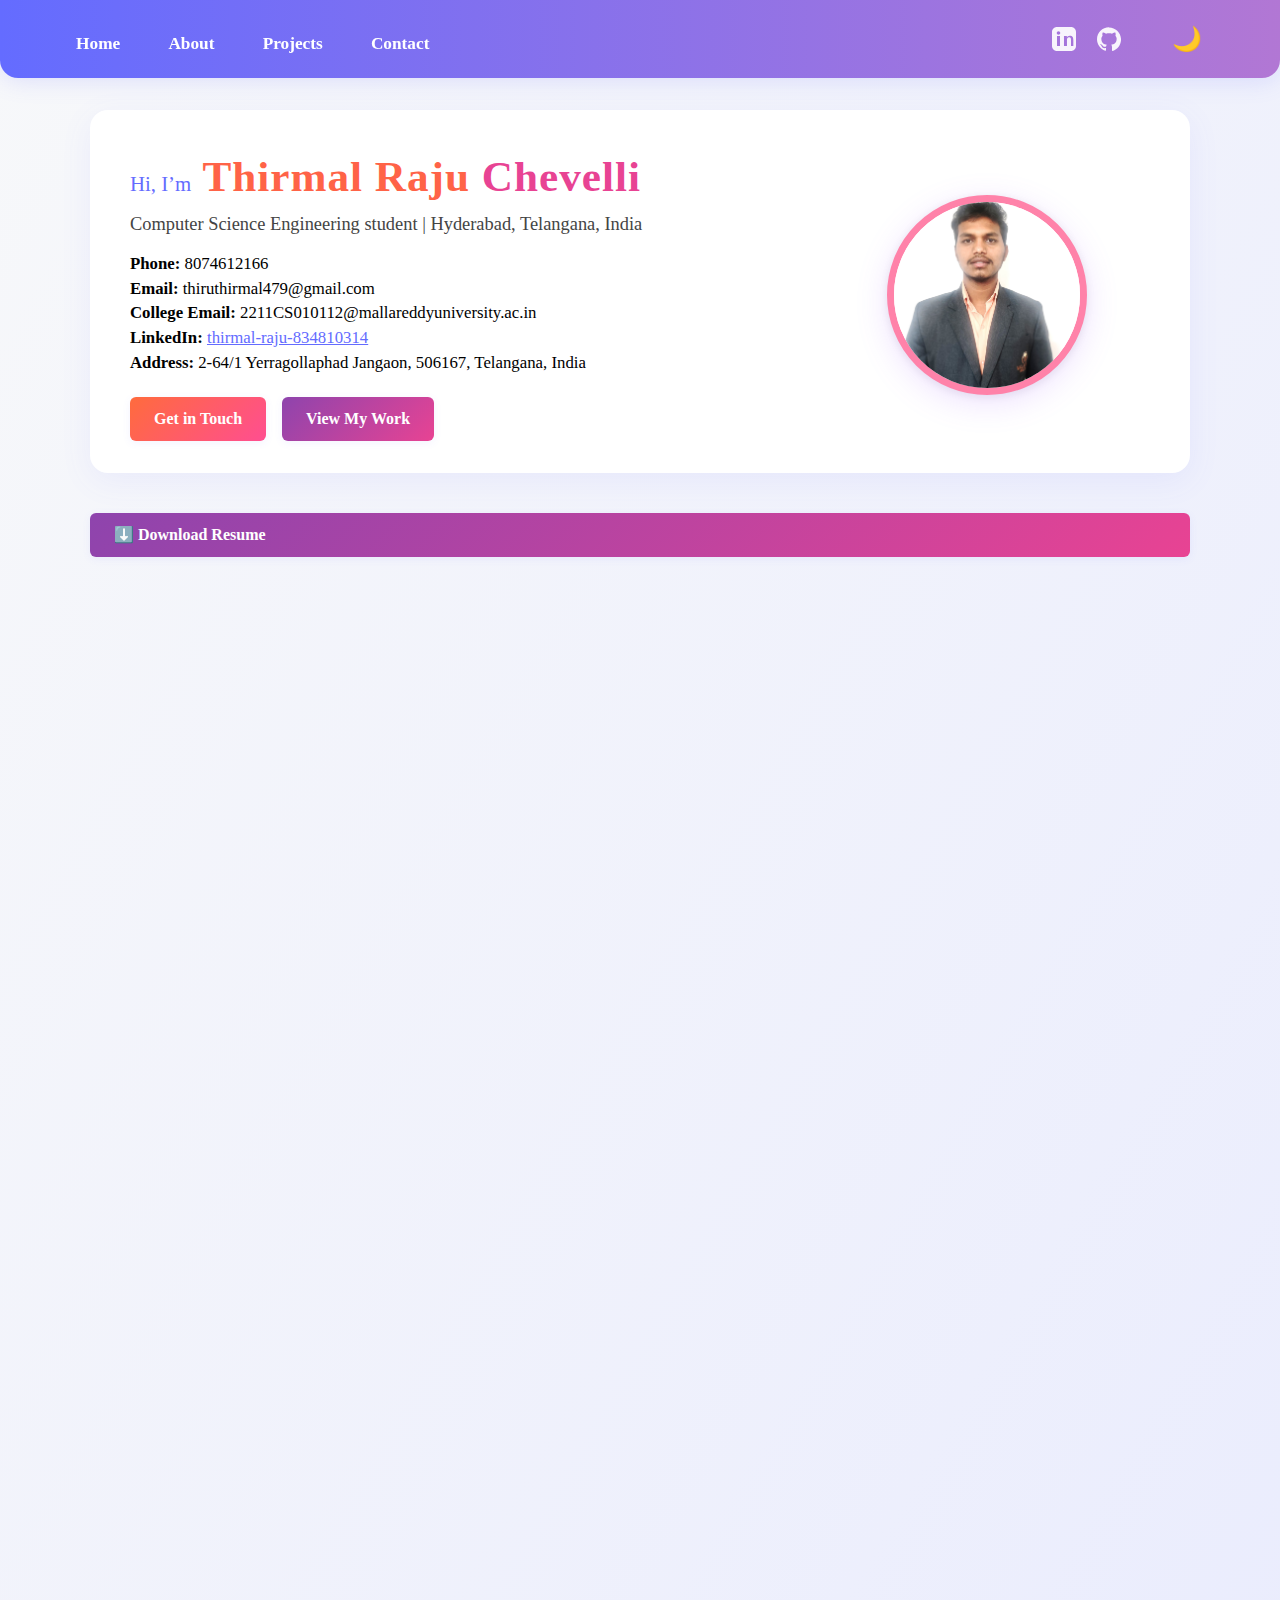
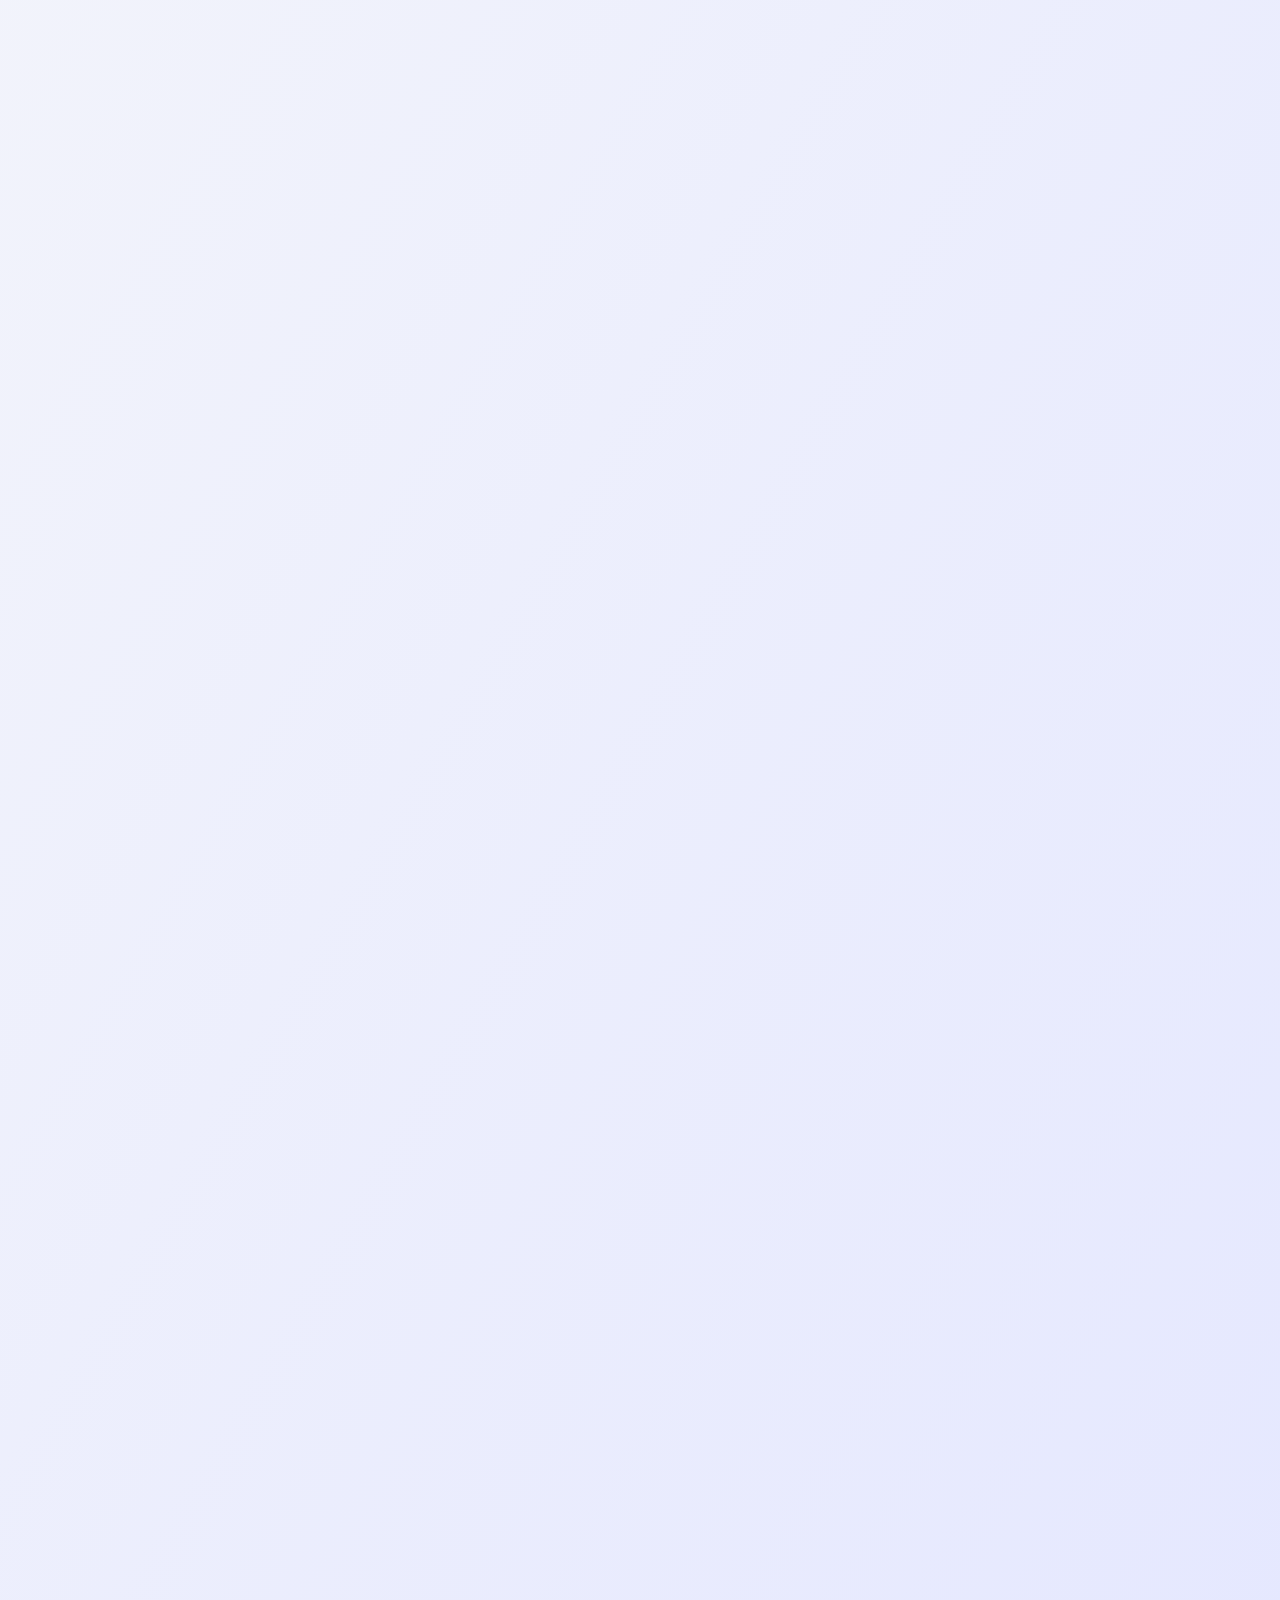
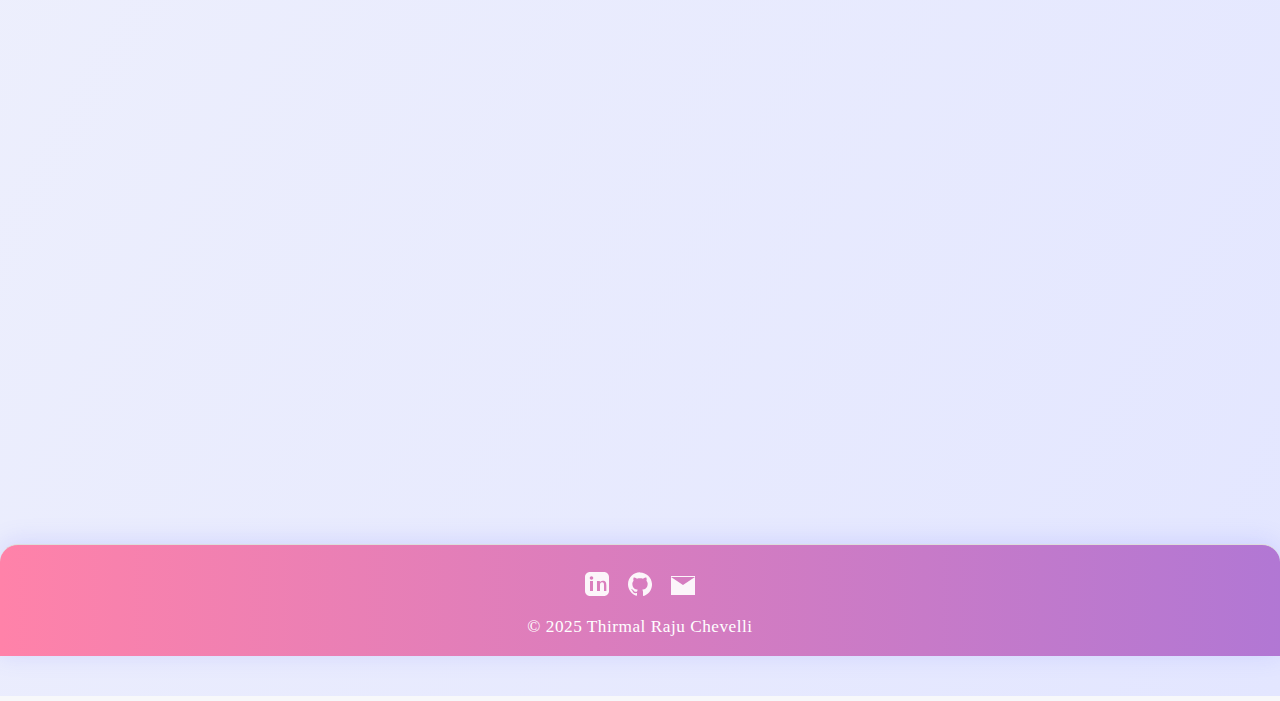
<file: portfolio/index.html>
<!DOCTYPE html>
<html lang="en">
<head>
  <meta charset="UTF-8" />
  <meta name="viewport" content="width=device-width, initial-scale=1.0" />
  <title>Personal Portfolio</title>
  <link rel="stylesheet" href="styles.css" />
</head>
<body>
  <div class="main-bg-gradient">
    <header class="main-header">
      <nav class="navbar">
        <ul class="nav-links">
          <li><a href="index.html">Home</a></li>
          <li><a href="about.html">About</a></li>
          <li><a href="projects.html">Projects</a></li>
          <li><a href="contact.html">Contact</a></li>
        </ul>
        <div class="nav-actions">
          <a href="https://www.linkedin.com/in/thirmal-raju-834810314" target="_blank" class="nav-icon" title="LinkedIn"> <svg width="24" height="24" fill="currentColor" viewBox="0 0 24 24"><path d="M19 0h-14c-2.761 0-5 2.239-5 5v14c0 2.761 2.239 5 5 5h14c2.761 0 5-2.239 5-5v-14c0-2.761-2.239-5-5-5zm-11 19h-3v-10h3v10zm-1.5-11.268c-.966 0-1.75-.784-1.75-1.75s.784-1.75 1.75-1.75 1.75.784 1.75 1.75-.784 1.75-1.75 1.75zm15.5 11.268h-3v-5.604c0-1.337-.025-3.063-1.868-3.063-1.868 0-2.154 1.459-2.154 2.968v5.699h-3v-10h2.881v1.367h.041c.401-.761 1.379-1.563 2.841-1.563 3.039 0 3.6 2.001 3.6 4.601v5.595z"/></svg></a>
          <a href="https://github.com/" target="_blank" class="nav-icon" title="GitHub"> <svg width="24" height="24" fill="currentColor" viewBox="0 0 24 24"><path d="M12 .297c-6.63 0-12 5.373-12 12 0 5.303 3.438 9.8 8.205 11.387.6.113.82-.258.82-.577 0-.285-.01-1.04-.015-2.04-3.338.724-4.042-1.415-4.042-1.415-.546-1.387-1.333-1.756-1.333-1.756-1.089-.745.084-.729.084-.729 1.205.084 1.84 1.236 1.84 1.236 1.07 1.834 2.809 1.304 3.495.997.108-.775.418-1.305.762-1.605-2.665-.305-5.466-1.334-5.466-5.931 0-1.311.469-2.381 1.236-3.221-.124-.303-.535-1.523.117-3.176 0 0 1.008-.322 3.301 1.23.957-.266 1.983-.399 3.003-.404 1.02.005 2.047.138 3.006.404 2.291-1.553 3.297-1.23 3.297-1.23.653 1.653.242 2.873.119 3.176.77.84 1.235 1.91 1.235 3.221 0 4.609-2.803 5.624-5.475 5.921.43.372.823 1.102.823 2.222 0 1.606-.014 2.898-.014 3.293 0 .322.216.694.825.576 4.765-1.588 8.199-6.084 8.199-11.386 0-6.627-5.373-12-12-12z"/></svg></a>
          <button id="dark-mode-toggle" title="Toggle dark mode">🌙</button>
        </div>
      </nav>
    </header>

    <main>
      <section class="hero-pro" id="hero">
        <div class="hero-pro-left">
          <h1><span class="greet">Hi, I’m</span> <span class="name-main">Thirmal Raju <span class="highlight-pink">Chevelli</span></span></h1>
          <p class="subtitle">Computer Science Engineering student | Hyderabad, Telangana, India</p>
          <ul class="hero-info-list">
            <li><strong>Phone:</strong> 8074612166</li>
            <li><strong>Email:</strong> thiruthirmal479@gmail.com</li>
            <li><strong>College Email:</strong> 2211CS010112@mallareddyuniversity.ac.in</li>
            <li><strong>LinkedIn:</strong> <a href="https://www.linkedin.com/in/thirmal-raju-834810314" target="_blank">thirmal-raju-834810314</a></li>
            <li><strong>Address:</strong> 2-64/1 Yerragollaphad Jangaon, 506167, Telangana, India</li>
          </ul>
          <div class="hero-buttons">
            <a href="#contact" class="button button-gradient-orange-pink">Get in Touch</a>
            <a href="#projects" class="button button-gradient-purple-pink">View My Work</a>
          </div>
        </div>
        <div class="hero-pro-right">
          <img src="assets/profile.jpg" alt="Thirmal Raju Chevelli" class="profile-photo-pro" />
        </div>
      </section>

      <div class="main-content">
        <a href="assets/resume.pdf" class="button button-gradient-purple-pink" download style="margin-bottom:1.5rem;display:inline-block;">⬇️ Download Resume</a>
        <section id="objective" class="card-section fade-in">
          <h2><span class="icon">🎯</span> Career Objective</h2>
          <p>Computer Science Engineering student with a solid foundation in software development and system design, eager to gain practical experience. I seek a role that offers a competitive salary, where I can apply my skills and contribute to impactful projects, with a long-term goal of launching my own startup.</p>
        </section>

        <section id="education" class="card-section fade-in">
          <h2><span class="icon">🎓</span> Education</h2>
          <ul>
            <li><strong>B.Tech in Computer Science and Engineering</strong> - Malla Reddy University (2022-2026) - Present: 89%</li>
            <li><strong>Intermediate (MPC)</strong> - Narayana Junior College (2020-2022) - 89%</li>
            <li><strong>Secondary School of Education</strong> - Telangana State Model School (2020) - 97%</li>
          </ul>
        </section>

        <section id="skills" class="card-section fade-in">
          <h2><span class="icon">💡</span> Technical Skills</h2>
          <ul>
            <li><strong>Programming Languages:</strong> Java, Python, HTML, CSS, JavaScript</li>
            <li><strong>Full Stack Development:</strong> Node.js, React.js</li>
            <li><strong>Backend Connectivity:</strong> MySQL, MongoDB</li>
            <li><strong>Cloud Development:</strong> Salesforce</li>
            <li><strong>Languages Known:</strong> Telugu, Hindi, English</li>
          </ul>
        </section>

        <section id="certifications" class="card-section fade-in">
          <h2><span class="icon">📜</span> Certifications</h2>
          <ul>
            <li><strong>Coursera:</strong>
              <ul>
                <li>Python Programming: Programming Fundamentals (Duke University)</li>
                <li>Introduction to Relational Database and SQL (Coursera Project Network)</li>
                <li>Build a Simple App in Android Studio with Java (Coursera Project Network)</li>
              </ul>
            </li>
            <li><strong>Workshop:</strong> Full Stack Workshop</li>
            <li><strong>NPTEL:</strong> Programming in Java</li>
          </ul>
        </section>

        <section id="projects" class="card-section fade-in">
          <h2><span class="icon">🚀</span> Academic Projects</h2>
          <div class="project-list-pro">
            <article class="project-item-pro">
              <h3>FitGenie</h3>
              <ul>
                <li><strong>Aim:</strong> To help users achieve their fitness goals.</li>
                <li><strong>Platform Used:</strong> Frontend – HTML & Python</li>
                <li><strong>Role:</strong> Implemented various features and functionalities of the application.</li>
                <li><strong>Result:</strong> Users can customize their workout plans according to their needs and aspirations.</li>
                <li><strong>Learnings:</strong> User-centric design, integrating frontend and backend technologies, responsive websites.</li>
              </ul>
            </article>
            <article class="project-item-pro">
              <h3>eNotes</h3>
              <ul>
                <li><strong>Aim:</strong> Add student details, upload/view PDF documents, and maintain records.</li>
                <li><strong>Platform Used:</strong> Frontend: HTML, CSS, JavaScript with Java</li>
                <li><strong>Role:</strong> Developed interfaces, logins, and security features.</li>
                <li><strong>Result:</strong> Efficient document management and teacher sign-off.</li>
                <li><strong>Learnings:</strong> User-centered design, Java algorithms.</li>
              </ul>
            </article>
            <article class="project-item-pro">
              <h3>Store-Seeker (MallGuide)</h3>
              <ul>
                <li><strong>Aim:</strong> Mobile app for searching stores in a mall and finding groceries from nearby stores.</li>
                <li><strong>Platform Used:</strong> MERN Stack, Backend: MongoDB</li>
                <li><strong>Role:</strong> Designed UI and developed backend services for item scanning and payment processing.</li>
                <li><strong>Result:</strong> Reduced wait times and improved shopping efficiency.</li>
                <li><strong>Learnings:</strong> Web development and backend experience.</li>
              </ul>
            </article>
          </div>
        </section>

        <section id="achievements" class="card-section fade-in">
          <h2><span class="icon">🏆</span> Achievements</h2>
          <ul>
            <li>Awarded State level certificates in cultural events.</li>
            <li>1st prize in Kabaddi.</li>
          </ul>
        </section>

        <section id="hobbies" class="card-section fade-in">
          <h2><span class="icon">🎯</span> Hobbies</h2>
          <ul>
            <li>Playing Kabaddi</li>
            <li>Playing Kho-Kho</li>
          </ul>
        </section>

        <section id="strengths" class="card-section fade-in">
          <h2><span class="icon">💪</span> Strengths</h2>
          <ul>
            <li>Problem Solving</li>
            <li>Critical Thinking</li>
            <li>Enthusiastic for new things</li>
          </ul>
        </section>

        <section id="personal" class="card-section fade-in">
          <h2><span class="icon">🧾</span> Personal Information</h2>
          <ul>
            <li><strong>Name:</strong> Thirmal Raju Chevelli</li>
            <li><strong>Date of Birth:</strong> 10-05-2005</li>
            <li><strong>Gender:</strong> Male</li>
            <li><strong>Father's Name:</strong> Kanakaiah Ch</li>
            <li><strong>Mother’s Name:</strong> Renuka Ch</li>
            <li><strong>Nationality:</strong> Indian</li>
            <li><strong>Adhaar Number:</strong> 2540 5578 1291</li>
            <li><strong>Languages Known:</strong> Telugu, Hindi, English</li>
            <li><strong>Address:</strong> 2-64/1 Yerragollaphad Jangaon, 506167, Telangana, India</li>
          </ul>
        </section>

        <section id="contact" class="card-section fade-in">
          <h2><span class="icon">✉️</span> Contact Me</h2>
          <form id="contact-form">
            <label for="name">Name:</label>
            <input type="text" id="name" name="name" required />
            <label for="email">Email:</label>
            <input type="email" id="email" name="email" required />
            <label for="message">Message:</label>
            <textarea id="message" name="message" rows="5" required></textarea>
            <button type="submit">Send</button>
          </form>
        </section>
      </div>
    </main>

    <footer class="main-footer">
      <div class="footer-content">
        <div class="footer-social">
          <a href="https://www.linkedin.com/in/thirmal-raju-834810314" target="_blank" class="footer-icon" title="LinkedIn"> <svg width="24" height="24" fill="currentColor" viewBox="0 0 24 24"><path d="M19 0h-14c-2.761 0-5 2.239-5 5v14c0 2.761 2.239 5 5 5h14c2.761 0 5-2.239 5-5v-14c0-2.761-2.239-5-5-5zm-11 19h-3v-10h3v10zm-1.5-11.268c-.966 0-1.75-.784-1.75-1.75s.784-1.75 1.75-1.75 1.75.784 1.75 1.75-.784 1.75-1.75 1.75zm15.5 11.268h-3v-5.604c0-1.337-.025-3.063-1.868-3.063-1.868 0-2.154 1.459-2.154 2.968v5.699h-3v-10h2.881v1.367h.041c.401-.761 1.379-1.563 2.841-1.563 3.039 0 3.6 2.001 3.6 4.601v5.595z"/></svg></a>
          <a href="https://github.com/" target="_blank" class="footer-icon" title="GitHub"> <svg width="24" height="24" fill="currentColor" viewBox="0 0 24 24"><path d="M12 .297c-6.63 0-12 5.373-12 12 0 5.303 3.438 9.8 8.205 11.387.6.113.82-.258.82-.577 0-.285-.01-1.04-.015-2.04-3.338.724-4.042-1.415-4.042-1.415-.546-1.387-1.333-1.756-1.333-1.756-1.089-.745.084-.729.084-.729 1.205.084 1.84 1.236 1.84 1.236 1.07 1.834 2.809 1.304 3.495.997.108-.775.418-1.305.762-1.605-2.665-.305-5.466-1.334-5.466-5.931 0-1.311.469-2.381 1.236-3.221-.124-.303-.535-1.523.117-3.176 0 0 1.008-.322 3.301 1.23.957-.266 1.983-.399 3.003-.404 1.02.005 2.047.138 3.006.404 2.291-1.553 3.297-1.23 3.297-1.23.653 1.653.242 2.873.119 3.176.77.84 1.235 1.91 1.235 3.221 0 4.609-2.803 5.624-5.475 5.921.43.372.823 1.102.823 2.222 0 1.606-.014 2.898-.014 3.293 0 .322.216.694.825.576 4.765-1.588 8.199-6.084 8.199-11.386 0-6.627-5.373-12-12-12z"/></svg></a>
          <a href="mailto:thiruthirmal479@gmail.com" class="footer-icon" title="Email"> <svg width="24" height="24" fill="currentColor" viewBox="0 0 24 24"><path d="M12 13.065l-11.985-8.065h23.97zm11.985-9.065h-23.97c-.555 0-1.015.45-1.015 1.005v16.99c0 .555.46 1.005 1.015 1.005h23.97c.555 0 1.015-.45 1.015-1.005v-16.99c0-.555-.46-1.005-1.015-1.005zm-11.985 10.935l-11.985-8.065v14.13c0 .555.46 1.005 1.015 1.005h23.97c.555 0 1.015-.45 1.015-1.005v-14.13z"/></svg></a>
        </div>
        <div class="footer-copy">© 2025 Thirmal Raju Chevelli</div>
        <button id="back-to-top" title="Back to Top">↑</button>
      </div>
    </footer>
  </div>
  <script src="script.js"></script>
</body>
</html>
</file>
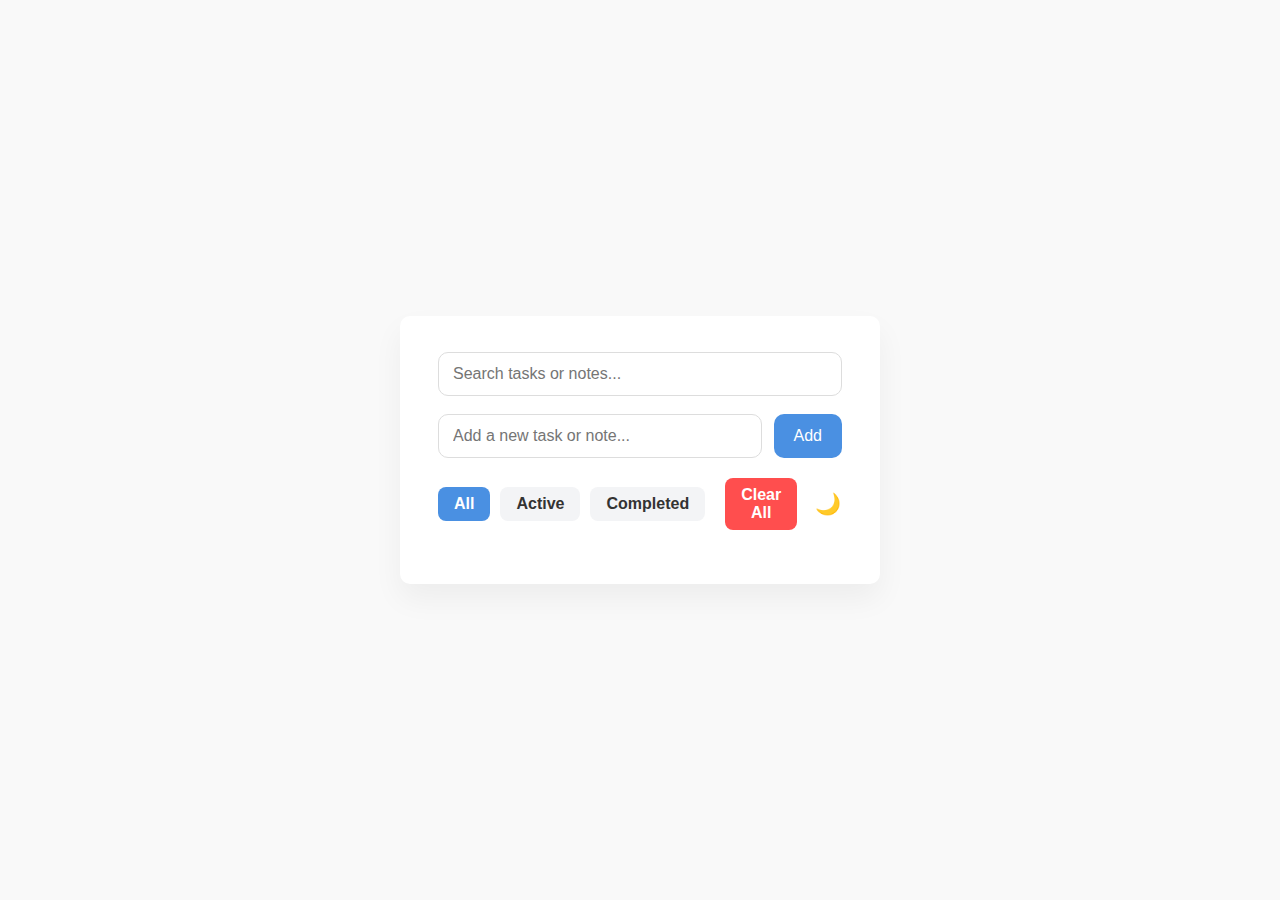
<file: todo/index.html>
<!DOCTYPE html>
<html lang="en">
<head>
  <meta charset="UTF-8">
  <meta name="viewport" content="width=device-width, initial-scale=1.0">
  <title>To-Do & Notes App</title>
  <link rel="stylesheet" href="styles.css">
</head>
<body>
  <main>
    <div class="container" aria-label="To-Do & Notes App">
      <div class="todo-topbar">
        <input type="text" id="search-input" placeholder="Search tasks or notes..." aria-label="Search tasks or notes">
      </div>
      <form id="todo-form" autocomplete="off">
        <input type="text" id="todo-input" placeholder="Add a new task or note..." required />
        <button type="submit">Add</button>
      </form>
      <div class="todo-filters">
        <button class="filter-btn active" data-filter="all">All</button>
        <button class="filter-btn" data-filter="active">Active</button>
        <button class="filter-btn" data-filter="completed">Completed</button>
        <button class="clear-btn" id="clear-all">Clear All</button>
        <button id="dark-mode-toggle" title="Toggle dark mode" style="margin-left:auto;">🌙</button>
      </div>
      <ul id="todo-list"></ul>
    </div>
  </main>
  <script src="script.js"></script>
</body>
</html>
</file>
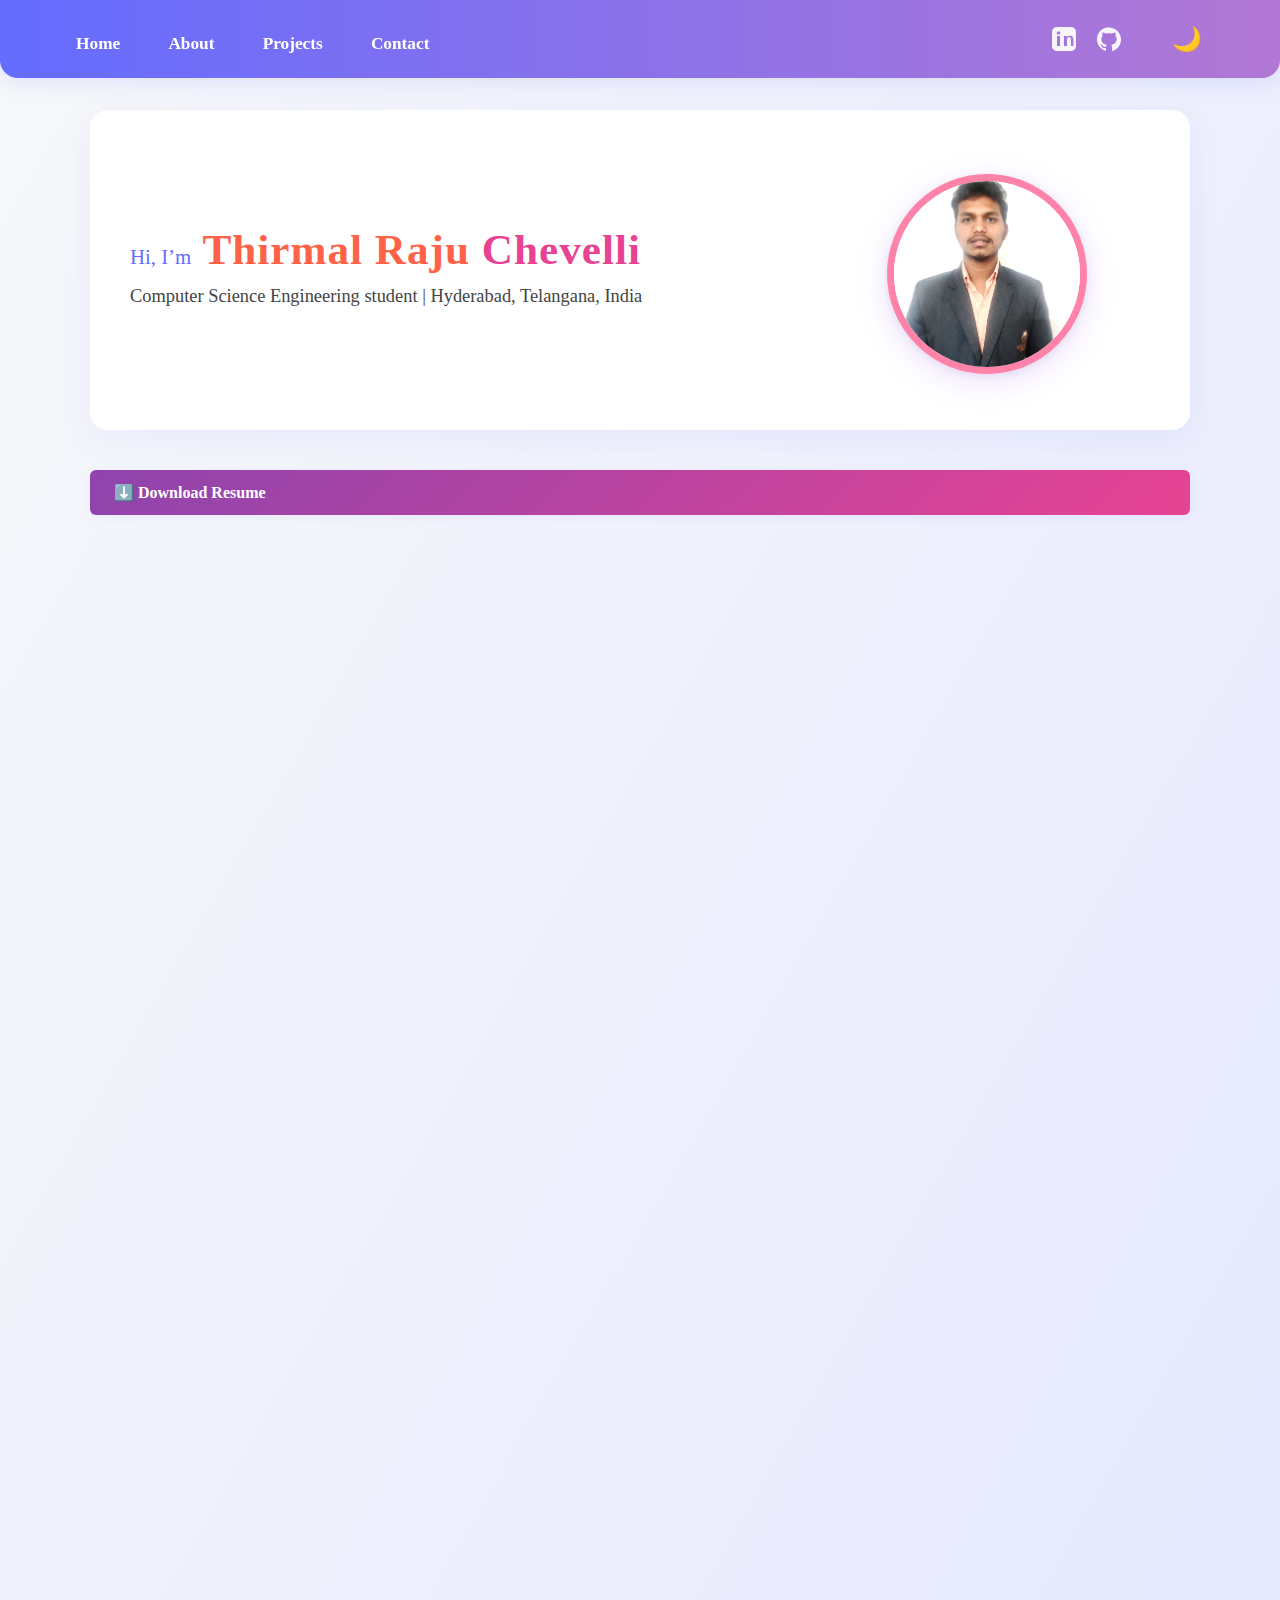
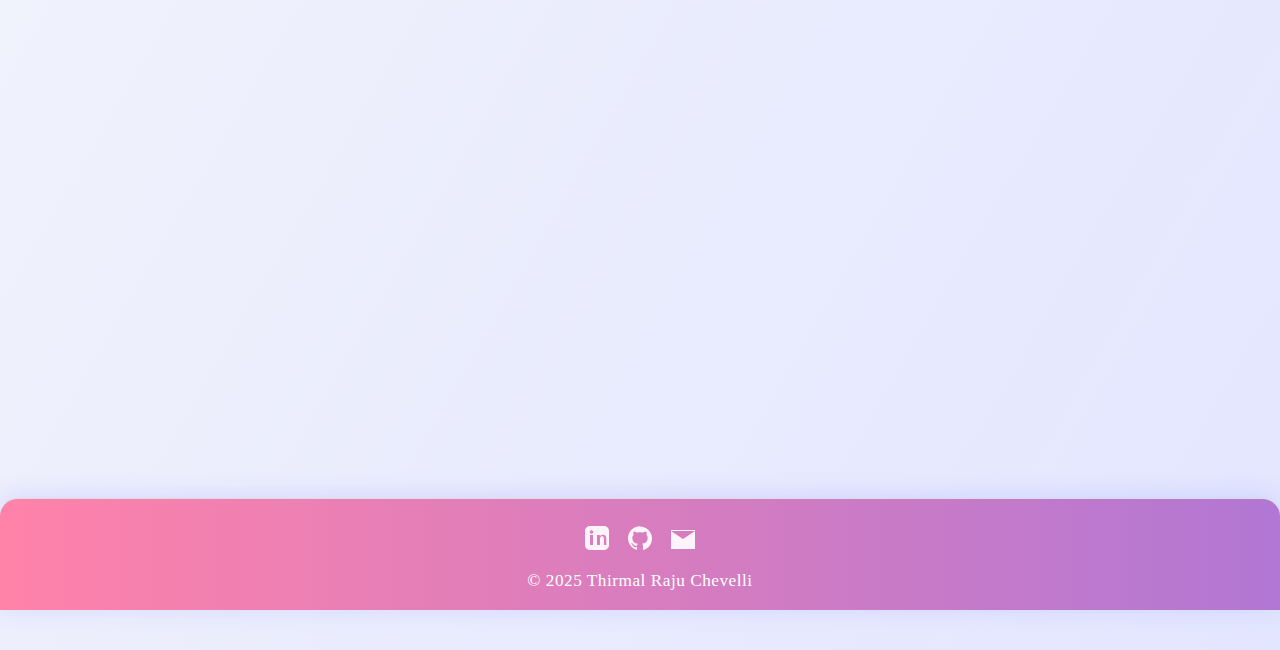
<file: portfolio/about.html>
<!DOCTYPE html>
<html lang="en">
<head>
  <meta charset="UTF-8" />
  <meta name="viewport" content="width=device-width, initial-scale=1.0" />
  <title>About | Thirmal Raju Chevelli</title>
  <link rel="stylesheet" href="styles.css" />
</head>
<body>
  <div class="main-bg-gradient">
    <header class="main-header">
      <nav class="navbar">
        <ul class="nav-links">
          <li><a href="index.html">Home</a></li>
          <li><a href="about.html">About</a></li>
          <li><a href="projects.html">Projects</a></li>
          <li><a href="contact.html">Contact</a></li>
        </ul>
        <div class="nav-actions">
          <a href="https://www.linkedin.com/in/thirmal-raju-834810314" target="_blank" class="nav-icon" title="LinkedIn"> <svg width="24" height="24" fill="currentColor" viewBox="0 0 24 24"><path d="M19 0h-14c-2.761 0-5 2.239-5 5v14c0 2.761 2.239 5 5 5h14c2.761 0 5-2.239 5-5v-14c0-2.761-2.239-5-5-5zm-11 19h-3v-10h3v10zm-1.5-11.268c-.966 0-1.75-.784-1.75-1.75s.784-1.75 1.75-1.75 1.75.784 1.75 1.75-.784 1.75-1.75 1.75zm15.5 11.268h-3v-5.604c0-1.337-.025-3.063-1.868-3.063-1.868 0-2.154 1.459-2.154 2.968v5.699h-3v-10h2.881v1.367h.041c.401-.761 1.379-1.563 2.841-1.563 3.039 0 3.6 2.001 3.6 4.601v5.595z"/></svg></a>
          <a href="https://github.com/" target="_blank" class="nav-icon" title="GitHub"> <svg width="24" height="24" fill="currentColor" viewBox="0 0 24 24"><path d="M12 .297c-6.63 0-12 5.373-12 12 0 5.303 3.438 9.8 8.205 11.387.6.113.82-.258.82-.577 0-.285-.01-1.04-.015-2.04-3.338.724-4.042-1.415-4.042-1.415-.546-1.387-1.333-1.756-1.333-1.756-1.089-.745.084-.729.084-.729 1.205.084 1.84 1.236 1.84 1.236 1.07 1.834 2.809 1.304 3.495.997.108-.775.418-1.305.762-1.605-2.665-.305-5.466-1.334-5.466-5.931 0-1.311.469-2.381 1.236-3.221-.124-.303-.535-1.523.117-3.176 0 0 1.008-.322 3.301 1.23.957-.266 1.983-.399 3.003-.404 1.02.005 2.047.138 3.006.404 2.291-1.553 3.297-1.23 3.297-1.23.653 1.653.242 2.873.119 3.176.77.84 1.235 1.91 1.235 3.221 0 4.609-2.803 5.624-5.475 5.921.43.372.823 1.102.823 2.222 0 1.606-.014 2.898-.014 3.293 0 .322.216.694.825.576 4.765-1.588 8.199-6.084 8.199-11.386 0-6.627-5.373-12-12-12z"/></svg></a>
          <button id="dark-mode-toggle" title="Toggle dark mode">🌙</button>
        </div>
      </nav>
    </header>
    <main>
      <section class="hero-pro" id="hero">
        <div class="hero-pro-left">
          <h1><span class="greet">Hi, I’m</span> <span class="name-main">Thirmal Raju <span class="highlight-pink">Chevelli</span></span></h1>
          <p class="subtitle">Computer Science Engineering student | Hyderabad, Telangana, India</p>
        </div>
        <div class="hero-pro-right">
          <img src="assets/profile.jpg" alt="Thirmal Raju Chevelli" class="profile-photo-pro" />
        </div>
      </section>
      <div class="main-content">
        <a href="assets/resume.pdf" class="button button-gradient-purple-pink" download style="margin-bottom:1.5rem;display:inline-block;">⬇️ Download Resume</a>
        <section id="objective" class="card-section fade-in">
          <h2><span class="icon">🎯</span> Career Objective</h2>
          <p>Computer Science Engineering student with a solid foundation in software development and system design, eager to gain practical experience. I seek a role that offers a competitive salary, where I can apply my skills and contribute to impactful projects, with a long-term goal of launching my own startup.</p>
        </section>
        <section id="education" class="card-section fade-in">
          <h2><span class="icon">🎓</span> Education</h2>
          <ul>
            <li><strong>B.Tech in Computer Science and Engineering</strong> - Malla Reddy University (2022-2026) - Present: 89%</li>
            <li><strong>Intermediate (MPC)</strong> - Narayana Junior College (2020-2022) - 89%</li>
            <li><strong>Secondary School of Education</strong> - Telangana State Model School (2020) - 97%</li>
          </ul>
        </section>
        <section id="personal" class="card-section fade-in">
          <h2><span class="icon">🧾</span> Personal Information</h2>
          <ul>
            <li><strong>Name:</strong> Thirmal Raju Chevelli</li>
            <li><strong>Date of Birth:</strong> 10-05-2005</li>
            <li><strong>Gender:</strong> Male</li>
            <li><strong>Father's Name:</strong> Kanakaiah Ch</li>
            <li><strong>Mother’s Name:</strong> Renuka Ch</li>
            <li><strong>Nationality:</strong> Indian</li>
            <li><strong>Adhaar Number:</strong> 2540 5578 1291</li>
            <li><strong>Languages Known:</strong> Telugu, Hindi, English</li>
            <li><strong>Address:</strong> 2-64/1 Yerragollaphad Jangaon, 506167, Telangana, India</li>
          </ul>
        </section>
        <section id="skills-animated" class="card-section fade-in">
          <h2><span class="icon">💡</span> Animated Skills</h2>
          <div class="skills-bar-list">
            <div class="skill-bar"><span>Java</span><div class="bar"><div class="bar-fill" style="--percent:90%"></div></div></div>
            <div class="skill-bar"><span>Python</span><div class="bar"><div class="bar-fill" style="--percent:85%"></div></div></div>
            <div class="skill-bar"><span>HTML/CSS</span><div class="bar"><div class="bar-fill" style="--percent:95%"></div></div></div>
            <div class="skill-bar"><span>JavaScript</span><div class="bar"><div class="bar-fill" style="--percent:80%"></div></div></div>
            <div class="skill-bar"><span>React.js</span><div class="bar"><div class="bar-fill" style="--percent:75%"></div></div></div>
            <div class="skill-bar"><span>Node.js</span><div class="bar"><div class="bar-fill" style="--percent:70%"></div></div></div>
            <div class="skill-bar"><span>MySQL</span><div class="bar"><div class="bar-fill" style="--percent:80%"></div></div></div>
            <div class="skill-bar"><span>MongoDB</span><div class="bar"><div class="bar-fill" style="--percent:70%"></div></div></div>
          </div>
        </section>
        <section id="testimonials" class="card-section fade-in">
          <h2><span class="icon">💬</span> Testimonials</h2>
          <div class="testimonials-list">
            <div class="testimonial-card">
              <p>"Thirmal is a quick learner and a dedicated team player. His problem-solving skills are impressive!"</p>
              <span>- Mentor, Malla Reddy University</span>
            </div>
            <div class="testimonial-card">
              <p>"Delivered high-quality work on time and always eager to help others."</p>
              <span>- Project Collaborator</span>
            </div>
            <div class="testimonial-card">
              <p>"A passionate developer with a great attitude towards learning new technologies."</p>
              <span>- Workshop Instructor</span>
            </div>
          </div>
        </section>
      </div>
    </main>
    <footer class="main-footer">
      <div class="footer-content">
        <div class="footer-social">
          <a href="https://www.linkedin.com/in/thirmal-raju-834810314" target="_blank" class="footer-icon" title="LinkedIn"> <svg width="24" height="24" fill="currentColor" viewBox="0 0 24 24"><path d="M19 0h-14c-2.761 0-5 2.239-5 5v14c0 2.761 2.239 5 5 5h14c2.761 0 5-2.239 5-5v-14c0-2.761-2.239-5-5-5zm-11 19h-3v-10h3v10zm-1.5-11.268c-.966 0-1.75-.784-1.75-1.75s.784-1.75 1.75-1.75 1.75.784 1.75 1.75-.784 1.75-1.75 1.75zm15.5 11.268h-3v-5.604c0-1.337-.025-3.063-1.868-3.063-1.868 0-2.154 1.459-2.154 2.968v5.699h-3v-10h2.881v1.367h.041c.401-.761 1.379-1.563 2.841-1.563 3.039 0 3.6 2.001 3.6 4.601v5.595z"/></svg></a>
          <a href="https://github.com/" target="_blank" class="footer-icon" title="GitHub"> <svg width="24" height="24" fill="currentColor" viewBox="0 0 24 24"><path d="M12 .297c-6.63 0-12 5.373-12 12 0 5.303 3.438 9.8 8.205 11.387.6.113.82-.258.82-.577 0-.285-.01-1.04-.015-2.04-3.338.724-4.042-1.415-4.042-1.415-.546-1.387-1.333-1.756-1.333-1.756-1.089-.745.084-.729.084-.729 1.205.084 1.84 1.236 1.84 1.236 1.07 1.834 2.809 1.304 3.495.997.108-.775.418-1.305.762-1.605-2.665-.305-5.466-1.334-5.466-5.931 0-1.311.469-2.381 1.236-3.221-.124-.303-.535-1.523.117-3.176 0 0 1.008-.322 3.301 1.23.957-.266 1.983-.399 3.003-.404 1.02.005 2.047.138 3.006.404 2.291-1.553 3.297-1.23 3.297-1.23.653 1.653.242 2.873.119 3.176.77.84 1.235 1.91 1.235 3.221 0 4.609-2.803 5.624-5.475 5.921.43.372.823 1.102.823 2.222 0 1.606-.014 2.898-.014 3.293 0 .322.216.694.825.576 4.765-1.588 8.199-6.084 8.199-11.386 0-6.627-5.373-12-12-12z"/></svg></a>
          <a href="mailto:thiruthirmal479@gmail.com" class="footer-icon" title="Email"> <svg width="24" height="24" fill="currentColor" viewBox="0 0 24 24"><path d="M12 13.065l-11.985-8.065h23.97zm11.985-9.065h-23.97c-.555 0-1.015.45-1.015 1.005v16.99c0 .555.46 1.005 1.015 1.005h23.97c.555 0 1.015-.45 1.015-1.005v-16.99c0-.555-.46-1.005-1.015-1.005zm-11.985 10.935l-11.985-8.065v14.13c0 .555.46 1.005 1.015 1.005h23.97c.555 0 1.015-.45 1.015-1.005v-14.13z"/></svg></a>
        </div>
        <div class="footer-copy">© 2025 Thirmal Raju Chevelli</div>
        <button id="back-to-top" title="Back to Top">↑</button>
      </div>
    </footer>
  </div>
</body>
</html>
</file>
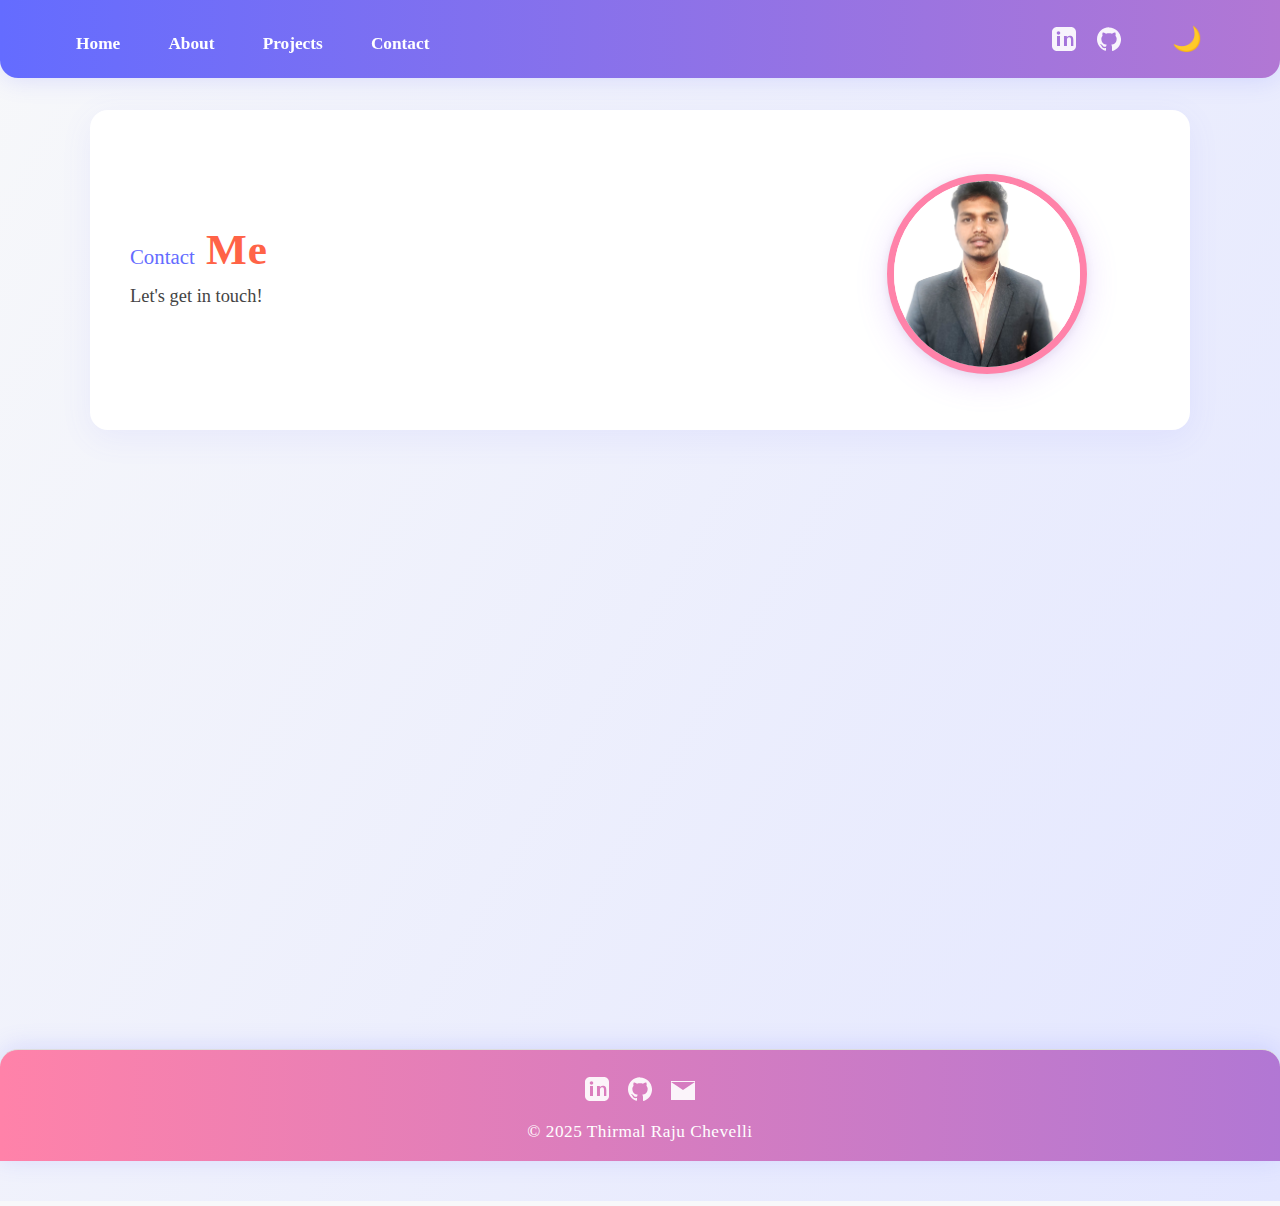
<file: portfolio/contact.html>
<!DOCTYPE html>
<html lang="en">
<head>
  <meta charset="UTF-8" />
  <meta name="viewport" content="width=device-width, initial-scale=1.0" />
  <title>Contact | Thirmal Raju Chevelli</title>
  <link rel="stylesheet" href="styles.css" />
</head>
<body>
  <div class="main-bg-gradient">
    <header class="main-header">
      <nav class="navbar">
        <ul class="nav-links">
          <li><a href="index.html">Home</a></li>
          <li><a href="about.html">About</a></li>
          <li><a href="projects.html">Projects</a></li>
          <li><a href="contact.html">Contact</a></li>
        </ul>
        <div class="nav-actions">
          <a href="https://www.linkedin.com/in/thirmal-raju-834810314" target="_blank" class="nav-icon" title="LinkedIn"> <svg width="24" height="24" fill="currentColor" viewBox="0 0 24 24"><path d="M19 0h-14c-2.761 0-5 2.239-5 5v14c0 2.761 2.239 5 5 5h14c2.761 0 5-2.239 5-5v-14c0-2.761-2.239-5-5-5zm-11 19h-3v-10h3v10zm-1.5-11.268c-.966 0-1.75-.784-1.75-1.75s.784-1.75 1.75-1.75 1.75.784 1.75 1.75-.784 1.75-1.75 1.75zm15.5 11.268h-3v-5.604c0-1.337-.025-3.063-1.868-3.063-1.868 0-2.154 1.459-2.154 2.968v5.699h-3v-10h2.881v1.367h.041c.401-.761 1.379-1.563 2.841-1.563 3.039 0 3.6 2.001 3.6 4.601v5.595z"/></svg></a>
          <a href="https://github.com/" target="_blank" class="nav-icon" title="GitHub"> <svg width="24" height="24" fill="currentColor" viewBox="0 0 24 24"><path d="M12 .297c-6.63 0-12 5.373-12 12 0 5.303 3.438 9.8 8.205 11.387.6.113.82-.258.82-.577 0-.285-.01-1.04-.015-2.04-3.338.724-4.042-1.415-4.042-1.415-.546-1.387-1.333-1.756-1.333-1.756-1.089-.745.084-.729.084-.729 1.205.084 1.84 1.236 1.84 1.236 1.07 1.834 2.809 1.304 3.495.997.108-.775.418-1.305.762-1.605-2.665-.305-5.466-1.334-5.466-5.931 0-1.311.469-2.381 1.236-3.221-.124-.303-.535-1.523.117-3.176 0 0 1.008-.322 3.301 1.23.957-.266 1.983-.399 3.003-.404 1.02.005 2.047.138 3.006.404 2.291-1.553 3.297-1.23 3.297-1.23.653 1.653.242 2.873.119 3.176.77.84 1.235 1.91 1.235 3.221 0 4.609-2.803 5.624-5.475 5.921.43.372.823 1.102.823 2.222 0 1.606-.014 2.898-.014 3.293 0 .322.216.694.825.576 4.765-1.588 8.199-6.084 8.199-11.386 0-6.627-5.373-12-12-12z"/></svg></a>
          <button id="dark-mode-toggle" title="Toggle dark mode">🌙</button>
        </div>
      </nav>
    </header>
    <main>
      <section class="hero-pro" id="hero">
        <div class="hero-pro-left">
          <h1><span class="greet">Contact</span> <span class="name-main">Me</span></h1>
          <p class="subtitle">Let's get in touch!</p>
        </div>
        <div class="hero-pro-right">
          <img src="assets/profile.jpg" alt="Thirmal Raju Chevelli" class="profile-photo-pro" />
        </div>
      </section>
      <div class="main-content">
        <section id="contact" class="card-section fade-in">
          <h2><span class="icon">✉️</span> Contact Me</h2>
          <form id="contact-form">
            <label for="name">Name:</label>
            <input type="text" id="name" name="name" required />
            <label for="email">Email:</label>
            <input type="email" id="email" name="email" required />
            <label for="message">Message:</label>
            <textarea id="message" name="message" rows="5" required></textarea>
            <button type="submit" class="button button-gradient-orange-pink">Send</button>
          </form>
        </section>
      </div>
    </main>
    <footer class="main-footer">
      <div class="footer-content">
        <div class="footer-social">
          <a href="https://www.linkedin.com/in/thirmal-raju-834810314" target="_blank" class="footer-icon" title="LinkedIn"> <svg width="24" height="24" fill="currentColor" viewBox="0 0 24 24"><path d="M19 0h-14c-2.761 0-5 2.239-5 5v14c0 2.761 2.239 5 5 5h14c2.761 0 5-2.239 5-5v-14c0-2.761-2.239-5-5-5zm-11 19h-3v-10h3v10zm-1.5-11.268c-.966 0-1.75-.784-1.75-1.75s.784-1.75 1.75-1.75 1.75.784 1.75 1.75-.784 1.75-1.75 1.75zm15.5 11.268h-3v-5.604c0-1.337-.025-3.063-1.868-3.063-1.868 0-2.154 1.459-2.154 2.968v5.699h-3v-10h2.881v1.367h.041c.401-.761 1.379-1.563 2.841-1.563 3.039 0 3.6 2.001 3.6 4.601v5.595z"/></svg></a>
          <a href="https://github.com/" target="_blank" class="footer-icon" title="GitHub"> <svg width="24" height="24" fill="currentColor" viewBox="0 0 24 24"><path d="M12 .297c-6.63 0-12 5.373-12 12 0 5.303 3.438 9.8 8.205 11.387.6.113.82-.258.82-.577 0-.285-.01-1.04-.015-2.04-3.338.724-4.042-1.415-4.042-1.415-.546-1.387-1.333-1.756-1.333-1.756-1.089-.745.084-.729.084-.729 1.205.084 1.84 1.236 1.84 1.236 1.07 1.834 2.809 1.304 3.495.997.108-.775.418-1.305.762-1.605-2.665-.305-5.466-1.334-5.466-5.931 0-1.311.469-2.381 1.236-3.221-.124-.303-.535-1.523.117-3.176 0 0 1.008-.322 3.301 1.23.957-.266 1.983-.399 3.003-.404 1.02.005 2.047.138 3.006.404 2.291-1.553 3.297-1.23 3.297-1.23.653 1.653.242 2.873.119 3.176.77.84 1.235 1.91 1.235 3.221 0 4.609-2.803 5.624-5.475 5.921.43.372.823 1.102.823 2.222 0 1.606-.014 2.898-.014 3.293 0 .322.216.694.825.576 4.765-1.588 8.199-6.084 8.199-11.386 0-6.627-5.373-12-12-12z"/></svg></a>
          <a href="mailto:thiruthirmal479@gmail.com" class="footer-icon" title="Email"> <svg width="24" height="24" fill="currentColor" viewBox="0 0 24 24"><path d="M12 13.065l-11.985-8.065h23.97zm11.985-9.065h-23.97c-.555 0-1.015.45-1.015 1.005v16.99c0 .555.46 1.005 1.015 1.005h23.97c.555 0 1.015-.45 1.015-1.005v-16.99c0-.555-.46-1.005-1.015-1.005zm-11.985 10.935l-11.985-8.065v14.13c0 .555.46 1.005 1.015 1.005h23.97c.555 0 1.015-.45 1.015-1.005v-14.13z"/></svg></a>
        </div>
        <div class="footer-copy">© 2025 Thirmal Raju Chevelli</div>
        <button id="back-to-top" title="Back to Top">↑</button>
      </div>
    </footer>
  </div>
</body>
</html>
</file>
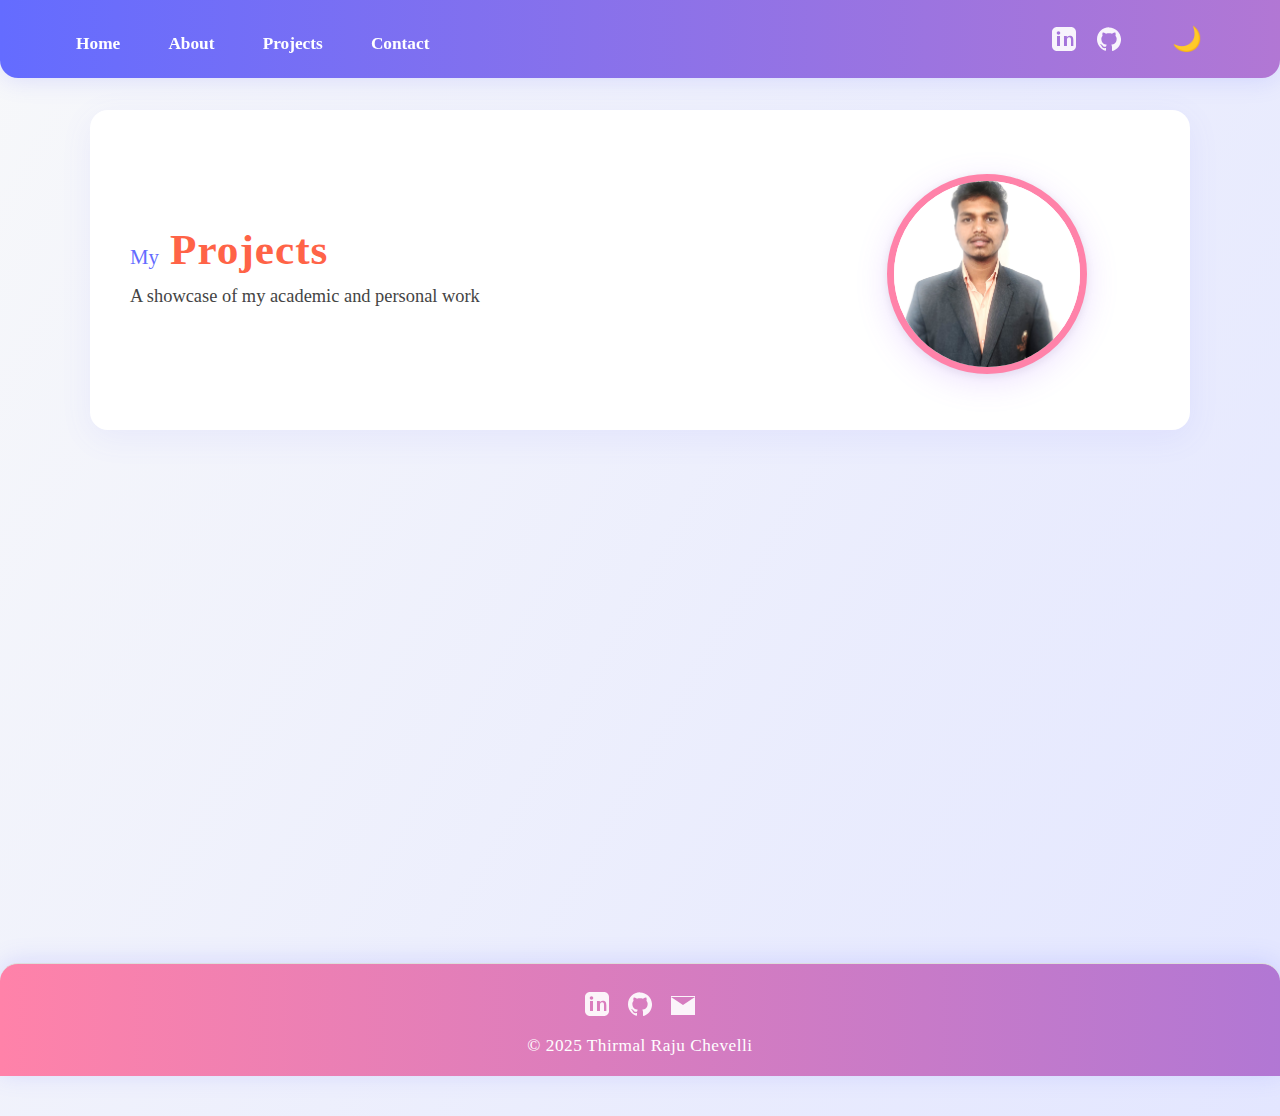
<file: portfolio/projects.html>
<!DOCTYPE html>
<html lang="en">
<head>
  <meta charset="UTF-8" />
  <meta name="viewport" content="width=device-width, initial-scale=1.0" />
  <title>Projects | Thirmal Raju Chevelli</title>
  <link rel="stylesheet" href="styles.css" />
</head>
<body>
  <div class="main-bg-gradient">
    <header class="main-header">
      <nav class="navbar">
        <ul class="nav-links">
          <li><a href="index.html">Home</a></li>
          <li><a href="about.html">About</a></li>
          <li><a href="projects.html">Projects</a></li>
          <li><a href="contact.html">Contact</a></li>
        </ul>
        <div class="nav-actions">
          <a href="https://www.linkedin.com/in/thirmal-raju-834810314" target="_blank" class="nav-icon" title="LinkedIn"> <svg width="24" height="24" fill="currentColor" viewBox="0 0 24 24"><path d="M19 0h-14c-2.761 0-5 2.239-5 5v14c0 2.761 2.239 5 5 5h14c2.761 0 5-2.239 5-5v-14c0-2.761-2.239-5-5-5zm-11 19h-3v-10h3v10zm-1.5-11.268c-.966 0-1.75-.784-1.75-1.75s.784-1.75 1.75-1.75 1.75.784 1.75 1.75-.784 1.75-1.75 1.75zm15.5 11.268h-3v-5.604c0-1.337-.025-3.063-1.868-3.063-1.868 0-2.154 1.459-2.154 2.968v5.699h-3v-10h2.881v1.367h.041c.401-.761 1.379-1.563 2.841-1.563 3.039 0 3.6 2.001 3.6 4.601v5.595z"/></svg></a>
          <a href="https://github.com/" target="_blank" class="nav-icon" title="GitHub"> <svg width="24" height="24" fill="currentColor" viewBox="0 0 24 24"><path d="M12 .297c-6.63 0-12 5.373-12 12 0 5.303 3.438 9.8 8.205 11.387.6.113.82-.258.82-.577 0-.285-.01-1.04-.015-2.04-3.338.724-4.042-1.415-4.042-1.415-.546-1.387-1.333-1.756-1.333-1.756-1.089-.745.084-.729.084-.729 1.205.084 1.84 1.236 1.84 1.236 1.07 1.834 2.809 1.304 3.495.997.108-.775.418-1.305.762-1.605-2.665-.305-5.466-1.334-5.466-5.931 0-1.311.469-2.381 1.236-3.221-.124-.303-.535-1.523.117-3.176 0 0 1.008-.322 3.301 1.23.957-.266 1.983-.399 3.003-.404 1.02.005 2.047.138 3.006.404 2.291-1.553 3.297-1.23 3.297-1.23.653 1.653.242 2.873.119 3.176.77.84 1.235 1.91 1.235 3.221 0 4.609-2.803 5.624-5.475 5.921.43.372.823 1.102.823 2.222 0 1.606-.014 2.898-.014 3.293 0 .322.216.694.825.576 4.765-1.588 8.199-6.084 8.199-11.386 0-6.627-5.373-12-12-12z"/></svg></a>
          <button id="dark-mode-toggle" title="Toggle dark mode">🌙</button>
        </div>
      </nav>
    </header>
    <main>
      <section class="hero-pro" id="hero">
        <div class="hero-pro-left">
          <h1><span class="greet">My</span> <span class="name-main">Projects</span></h1>
          <p class="subtitle">A showcase of my academic and personal work</p>
        </div>
        <div class="hero-pro-right">
          <img src="assets/profile.jpg" alt="Thirmal Raju Chevelli" class="profile-photo-pro" />
        </div>
      </section>
      <div class="main-content">
        <section id="projects" class="card-section fade-in">
          <h2><span class="icon">🚀</span> Academic Projects</h2>
          <div class="project-list-pro">
            <article class="project-item-pro" tabindex="0" data-title="FitGenie" data-details="A fitness app to help users achieve their goals. Features: Custom workout plans, responsive design, user-centric UI." data-platform="Frontend – HTML & Python" data-role="Implemented features and functionalities." data-result="Customizable workout plans." data-learnings="User-centric design, frontend/backend integration.">
              <h3>FitGenie</h3>
              <ul>
                <li><strong>Aim:</strong> To help users achieve their fitness goals.</li>
                <li><strong>Platform Used:</strong> Frontend – HTML & Python</li>
                <li><strong>Role:</strong> Implemented various features and functionalities of the application.</li>
                <li><strong>Result:</strong> Users can customize their workout plans according to their needs and aspirations.</li>
                <li><strong>Learnings:</strong> User-centric design, integrating frontend and backend technologies, responsive websites.</li>
              </ul>
            </article>
            <article class="project-item-pro" tabindex="0" data-title="eNotes" data-details="A digital note management system for students and teachers. Features: PDF upload/view, secure logins, efficient record management." data-platform="Frontend: HTML, CSS, JavaScript with Java" data-role="Developed interfaces, logins, and security." data-result="Efficient document management and teacher sign-off." data-learnings="User-centered design, Java algorithms.">
              <h3>eNotes</h3>
              <ul>
                <li><strong>Aim:</strong> Add student details, upload/view PDF documents, and maintain records.</li>
                <li><strong>Platform Used:</strong> Frontend: HTML, CSS, JavaScript with Java</li>
                <li><strong>Role:</strong> Developed interfaces, logins, and security features.</li>
                <li><strong>Result:</strong> Efficient document management and teacher sign-off.</li>
                <li><strong>Learnings:</strong> User-centered design, Java algorithms.</li>
              </ul>
            </article>
            <article class="project-item-pro" tabindex="0" data-title="Store-Seeker (MallGuide)" data-details="A MERN stack app for searching stores and groceries in malls. Features: Item scanning, payment processing, reduced wait times." data-platform="MERN Stack, Backend: MongoDB" data-role="Designed UI and backend services." data-result="Reduced wait times and improved shopping efficiency." data-learnings="Web development and backend experience.">
              <h3>Store-Seeker (MallGuide)</h3>
              <ul>
                <li><strong>Aim:</strong> Mobile app for searching stores in a mall and finding groceries from nearby stores.</li>
                <li><strong>Platform Used:</strong> MERN Stack, Backend: MongoDB</li>
                <li><strong>Role:</strong> Designed UI and developed backend services for item scanning and payment processing.</li>
                <li><strong>Result:</strong> Reduced wait times and improved shopping efficiency.</li>
                <li><strong>Learnings:</strong> Web development and backend experience.</li>
              </ul>
            </article>
          </div>
        </section>
        <!-- Project Modal -->
        <div id="project-modal" class="project-modal" aria-modal="true" role="dialog" tabindex="-1" style="display:none;">
          <div class="modal-overlay"></div>
          <div class="modal-content">
            <button class="modal-close" aria-label="Close">&times;</button>
            <h2 id="modal-title"></h2>
            <p id="modal-details"></p>
            <ul id="modal-extra"></ul>
          </div>
        </div>
      </div>
    </main>
    <footer class="main-footer">
      <div class="footer-content">
        <div class="footer-social">
          <a href="https://www.linkedin.com/in/thirmal-raju-834810314" target="_blank" class="footer-icon" title="LinkedIn"> <svg width="24" height="24" fill="currentColor" viewBox="0 0 24 24"><path d="M19 0h-14c-2.761 0-5 2.239-5 5v14c0 2.761 2.239 5 5 5h14c2.761 0 5-2.239 5-5v-14c0-2.761-2.239-5-5-5zm-11 19h-3v-10h3v10zm-1.5-11.268c-.966 0-1.75-.784-1.75-1.75s.784-1.75 1.75-1.75 1.75.784 1.75 1.75-.784 1.75-1.75 1.75zm15.5 11.268h-3v-5.604c0-1.337-.025-3.063-1.868-3.063-1.868 0-2.154 1.459-2.154 2.968v5.699h-3v-10h2.881v1.367h.041c.401-.761 1.379-1.563 2.841-1.563 3.039 0 3.6 2.001 3.6 4.601v5.595z"/></svg></a>
          <a href="https://github.com/" target="_blank" class="footer-icon" title="GitHub"> <svg width="24" height="24" fill="currentColor" viewBox="0 0 24 24"><path d="M12 .297c-6.63 0-12 5.373-12 12 0 5.303 3.438 9.8 8.205 11.387.6.113.82-.258.82-.577 0-.285-.01-1.04-.015-2.04-3.338.724-4.042-1.415-4.042-1.415-.546-1.387-1.333-1.756-1.333-1.756-1.089-.745.084-.729.084-.729 1.205.084 1.84 1.236 1.84 1.236 1.07 1.834 2.809 1.304 3.495.997.108-.775.418-1.305.762-1.605-2.665-.305-5.466-1.334-5.466-5.931 0-1.311.469-2.381 1.236-3.221-.124-.303-.535-1.523.117-3.176 0 0 1.008-.322 3.301 1.23.957-.266 1.983-.399 3.003-.404 1.02.005 2.047.138 3.006.404 2.291-1.553 3.297-1.23 3.297-1.23.653 1.653.242 2.873.119 3.176.77.84 1.235 1.91 1.235 3.221 0 4.609-2.803 5.624-5.475 5.921.43.372.823 1.102.823 2.222 0 1.606-.014 2.898-.014 3.293 0 .322.216.694.825.576 4.765-1.588 8.199-6.084 8.199-11.386 0-6.627-5.373-12-12-12z"/></svg></a>
          <a href="mailto:thiruthirmal479@gmail.com" class="footer-icon" title="Email"> <svg width="24" height="24" fill="currentColor" viewBox="0 0 24 24"><path d="M12 13.065l-11.985-8.065h23.97zm11.985-9.065h-23.97c-.555 0-1.015.45-1.015 1.005v16.99c0 .555.46 1.005 1.015 1.005h23.97c.555 0 1.015-.45 1.015-1.005v-16.99c0-.555-.46-1.005-1.015-1.005zm-11.985 10.935l-11.985-8.065v14.13c0 .555.46 1.005 1.015 1.005h23.97c.555 0 1.015-.45 1.015-1.005v-14.13z"/></svg></a>
        </div>
        <div class="footer-copy">© 2025 Thirmal Raju Chevelli</div>
        <button id="back-to-top" title="Back to Top">↑</button>
      </div>
    </footer>
  </div>
</body>
</html>
</file>
<file: todo/styles.css>
:root {
  --primary: #4a90e2;
  --danger: #ff4e4e;
  --light: #f9f9f9;
  --card: #ffffff;
  --text: #333;
  --radius: 10px;
  --transition: 0.3s ease;
}

* {
  margin: 0;
  padding: 0;
  box-sizing: border-box;
}

body {
  font-family: 'Segoe UI', sans-serif;
  background-color: var(--light);
  min-height: 100vh;
  display: flex;
  justify-content: center;
  align-items: center;
}

.container {
  background-color: var(--card);
  padding: 36px 38px;
  border-radius: var(--radius);
  box-shadow: 0 15px 30px rgba(0, 0, 0, 0.05);
  width: 100%;
  max-width: 480px;
  transition: all var(--transition);
  margin: 0 auto;
}

.todo-topbar {
  margin-bottom: 18px;
}

#search-input {
  width: 100%;
  padding: 12px 14px;
  font-size: 1rem;
  border: 1px solid #ddd;
  border-radius: var(--radius);
  outline: none;
  transition: border var(--transition);
}
#search-input:focus {
  border-color: var(--primary);
  box-shadow: 0 0 0 2px #4a90e233;
}

form {
  display: flex;
  gap: 12px;
  margin-bottom: 20px;
  flex-wrap: wrap;
}

input[type="text"] {
  flex-grow: 1;
  padding: 12px 14px;
  font-size: 1rem;
  border: 1px solid #ddd;
  border-radius: var(--radius);
  outline: none;
  transition: border var(--transition);
}
input[type="text"]:focus {
  border-color: var(--primary);
  box-shadow: 0 0 0 2px #4a90e233;
}

button {
  background: var(--primary);
  color: white;
  border: none;
  padding: 12px 20px;
  font-size: 1rem;
  border-radius: var(--radius);
  cursor: pointer;
  transition: background-color var(--transition);
}
button:hover {
  background-color: #3a7ad8;
}
button:active {
  transform: scale(0.96);
  box-shadow: 0 2px 8px rgba(74, 144, 226, 0.15);
}

.todo-filters {
  display: flex;
  gap: 10px;
  margin-bottom: 18px;
  align-items: center;
}
.filter-btn {
  background: #f3f4f6;
  color: var(--text);
  border: none;
  padding: 8px 16px;
  border-radius: 8px;
  font-weight: 600;
  cursor: pointer;
  transition: background 0.2s, color 0.2s;
}
.filter-btn.active, .filter-btn:focus {
  background: var(--primary);
  color: #fff;
}
.clear-btn {
  background: var(--danger);
  color: #fff;
  padding: 8px 16px;
  border-radius: 8px;
  border: none;
  font-weight: 600;
  cursor: pointer;
  margin-left: 10px;
  transition: background 0.2s;
}
.clear-btn:hover {
  background: #d43f3f;
}
#dark-mode-toggle {
  background: none;
  color: var(--primary);
  border: none;
  font-size: 1.3rem;
  cursor: pointer;
  margin-left: auto;
  transition: color 0.2s;
  padding: 0 8px;
}
#dark-mode-toggle:hover {
  color: #222;
}

ul#todo-list {
  list-style: none;
  padding: 0;
  display: flex;
  flex-direction: column;
  gap: 12px;
}
@keyframes fadeIn {
  from { opacity: 0; transform: translateY(20px);}
  to { opacity: 1; transform: translateY(0);}
}
ul#todo-list li {
  background-color: #f3f4f6;
  padding: 14px 16px;
  border-radius: var(--radius);
  display: flex;
  justify-content: space-between;
  align-items: center;
  box-shadow: inset 0 1px 3px rgba(0,0,0,0.03);
  transition: background-color var(--transition);
  animation: fadeIn 0.5s;
}
ul#todo-list li:hover {
  background-color: #e8eaef;
}
ul#todo-list li .text {
  font-size: 1rem;
  color: var(--text);
}
ul#todo-list li button.delete-btn {
  background-color: var(--danger);
  border: none;
  color: white;
  padding: 8px 12px;
  border-radius: var(--radius);
  cursor: pointer;
  font-size: 0.9rem;
  transition: background-color var(--transition);
}
ul#todo-list li button.delete-btn:hover {
  background-color: #d43f3f;
}
li.completed .text { text-decoration: line-through; color: #aaa; }
li.pinned { background: #fffbe6; border-left: 4px solid #ffd700; }
.pin-btn { background: none; border: none; font-size: 1.2em; color: #ffd700; cursor: pointer; margin-right: 0.7em; transition: color 0.2s; }
.pin-btn:hover { color: #ff6347; }
.dark-mode li.pinned { background: #23243a; border-left: 4px solid #ffd700; }

/* Dark mode */
.dark-mode {
  background: #181a23;
}
.dark-mode .container {
  background: #23243a;
  box-shadow: 0 15px 30px rgba(0,0,0,0.18);
}
.dark-mode input[type="text"],
.dark-mode #search-input {
  background: #23243a;
  color: #fff;
  border: 1px solid #33364a;
}
.dark-mode input[type="text"]:focus,
.dark-mode #search-input:focus {
  border-color: #ffd700;
  box-shadow: 0 0 0 2px #ffd70033;
}
.dark-mode .filter-btn {
  background: #23243a;
  color: #ffd700;
}
.dark-mode .filter-btn.active, .dark-mode .filter-btn:focus {
  background: #ffd700;
  color: #23243a;
}
.dark-mode .clear-btn {
  background: #ff4e4e;
  color: #fff;
}
.dark-mode ul#todo-list li {
  background: #23243a;
}
.dark-mode ul#todo-list li:hover {
  background: #181a23;
}
.dark-mode ul#todo-list li .text {
  color: #ffd700;
}

@media (max-width: 480px) {
  .container {
    padding: 18px 4px;
  }
  form {
    flex-direction: column;
    gap: 10px;
  }
  button {
    width: 100%;
  }
}
</file>
<file: portfolio/styles.css>
/* === Reset & Base Styles === */
*,
*::before,
*::after {
  margin: 0;
  padding: 0;
  box-sizing: border-box;
}

:root {
  --primary-color: #1f1f1f;
  --accent-color: #ff6347;
  --bg-color: #fafafa;
  --card-bg: #ffffff;
  --text-color: #333;
  --muted-color: #777;
  --border-radius: 10px;
  --transition-speed: 0.3s;
}

body, html {
  min-height: 100vh;
  background: #f7f8fa;
}

.main-bg-gradient {
  min-height: 100vh;
  background: linear-gradient(120deg, #f7f8fa 0%, #e3e6ff 100%);
  padding-bottom: 40px;
}

header {
  background: rgba(255,255,255,0.95);
  box-shadow: 0 2px 16px rgba(100,108,255,0.06);
  border-radius: 0 0 18px 18px;
  margin-bottom: 2rem;
}

.nav-links {
  display: flex;
  flex-wrap: wrap;
  justify-content: center;
  gap: 1.5rem;
  padding: 1.2rem 0 0.6rem 0;
  list-style: none;
}

.nav-links li a {
  color: #2d2d2d;
  font-weight: 600;
  font-size: 1.08rem;
  text-decoration: none;
  padding: 0.3em 0.7em;
  border-radius: 8px;
  transition: background 0.2s, color 0.2s;
}

.nav-links li a:hover, .nav-links li a:focus {
  background: linear-gradient(90deg, #646cff 0%, #ff82a9 100%);
  color: #fff;
}

.hero-pro {
  display: flex;
  align-items: center;
  justify-content: space-between;
  gap: 2.5rem;
  background: #fff;
  border-radius: 18px;
  box-shadow: 0 8px 32px rgba(100, 108, 255, 0.08);
  padding: 2.5rem 2.5rem 2rem 2.5rem;
  margin: 2rem auto 2.5rem auto;
  max-width: 1100px;
  min-height: 320px;
  animation: sectionFadeIn 1s;
}

.hero-pro-left {
  flex: 2;
  text-align: left;
}

.greet {
  font-size: 1.3rem;
  color: #646cff;
  font-weight: 500;
}

.name-main {
  font-size: 2.7rem;
  font-weight: 800;
  color: #ff6347;
  letter-spacing: 1px;
  display: inline-block;
}

.highlight-pink {
  color: #a259ff;
}

.subtitle {
  font-size: 1.15rem;
  color: #444;
  margin: 0.7rem 0 1.2rem 0;
}

.hero-info-list {
  list-style: none;
  margin-bottom: 1.5rem;
  padding-left: 0;
}

.hero-info-list li {
  margin-bottom: 0.3rem;
  font-size: 1.05rem;
}

.hero-info-list a {
  color: #646cff;
  text-decoration: underline;
}

.hero-buttons {
  display: flex;
  gap: 1.2rem;
  margin-top: 1.2rem;
}

.button {
  padding: 0.7em 2em;
  font-size: 1.1rem;
  border-radius: 8px;
  border: none;
  font-weight: 600;
  cursor: pointer;
  transition: background 0.3s, transform 0.2s;
  box-shadow: 0 2px 8px rgba(100, 108, 255, 0.08);
}
.button-gradient-orange-pink {
  background: linear-gradient(90deg, #ff6347 0%, #ff82a9 100%);
  color: #fff;
}
.button-gradient-purple-pink {
  background: linear-gradient(90deg, #a259ff 0%, #ff82a9 100%);
  color: #fff;
}
.button:hover, .button:focus {
  transform: scale(1.05);
  filter: brightness(1.08);
}
.button:active {
  transform: scale(0.97);
}

.hero-pro-right {
  flex: 1;
  display: flex;
  align-items: center;
  justify-content: center;
}

.profile-photo-pro {
  width: 200px;
  height: 200px;
  object-fit: cover;
  border-radius: 50%;
  border: 7px solid #ff82a9;
  box-shadow: 0 8px 32px rgba(162, 89, 255, 0.18), 0 2px 8px rgba(0,0,0,0.08);
  background: #fff;
  margin: 0 auto;
  display: block;
  animation: profileFadeIn 1.2s cubic-bezier(0.23, 1, 0.32, 1);
  transition: transform 0.3s, box-shadow 0.3s;
}
.profile-photo-pro:hover {
  transform: scale(1.07) rotate(-2deg);
  box-shadow: 0 16px 48px rgba(162, 89, 255, 0.22), 0 4px 16px rgba(0,0,0,0.12);
}

@keyframes profileFadeIn {
  0% { opacity: 0; transform: scale(0.7) translateY(40px); }
  80% { opacity: 1; transform: scale(1.05) translateY(-8px); }
  100% { opacity: 1; transform: scale(1) translateY(0); }
}

.main-content {
  max-width: 1100px;
  margin: 0 auto;
  display: flex;
  flex-direction: column;
  gap: 2.2rem;
}

.card-section {
  background: #fff;
  border-radius: 16px;
  box-shadow: 0 4px 24px rgba(100, 108, 255, 0.07);
  padding: 2.2rem 2.2rem 1.5rem 2.2rem;
  animation: sectionFadeIn 1.1s;
}

.card-section h2 {
  font-size: 1.5rem;
  font-weight: 700;
  color: #646cff;
  margin-bottom: 1.1rem;
  display: flex;
  align-items: center;
  gap: 0.5em;
}

.card-section .icon {
  font-size: 1.3em;
}

.card-section ul {
  margin-left: 1.2em;
  margin-bottom: 0.7em;
}

.card-section li {
  margin-bottom: 0.4em;
  font-size: 1.08rem;
}

.project-list-pro {
  display: grid;
  grid-template-columns: repeat(auto-fit, minmax(320px, 1fr));
  gap: 1.5rem;
}

.project-item-pro {
  background: #f7f8fa;
  border-radius: 12px;
  box-shadow: 0 2px 12px rgba(162, 89, 255, 0.07);
  padding: 1.2rem 1.2rem 0.7rem 1.2rem;
  transition: transform 0.2s, box-shadow 0.2s;
  animation: cardFadeIn 0.8s;
}
.project-item-pro:hover {
  transform: translateY(-6px) scale(1.03);
  box-shadow: 0 8px 32px rgba(255, 99, 71, 0.13);
}

@keyframes cardFadeIn {
  from { opacity: 0; transform: translateY(30px);}
  to { opacity: 1; transform: translateY(0);}
}

.fade-in {
  opacity: 0;
  transform: translateY(40px);
  animation: sectionFadeIn 1.1s forwards;
}

@keyframes sectionFadeIn {
  from { opacity: 0; transform: translateY(40px);}
  to { opacity: 1; transform: translateY(0);}
}

footer {
  text-align: center;
  padding: 2rem 0 0.5rem 0;
  margin-top: 3rem;
  color: #888;
  font-size: 1.1rem;
  background: none;
  border-top: none;
}

/* === Typography === */
h1 {
  font-size: 2.8rem;
  margin-bottom: 0.5rem;
  font-weight: 700;
}

.section h2 {
  font-size: 2rem;
  margin-bottom: 1rem;
}

/* === Section Wrapper === */
.section {
  background-color: var(--card-bg);
  margin: 3rem auto;
  padding: 2rem;
  max-width: 1000px;
  border-radius: var(--border-radius);
  box-shadow: 0 4px 20px rgba(0, 0, 0, 0.05);
  transition: transform var(--transition-speed);
  animation: sectionFadeIn 0.8s;
}

.section:hover {
  transform: translateY(-4px);
}

/* === Projects Grid === */
.project-list {
  display: grid;
  grid-template-columns: repeat(auto-fit, minmax(280px, 1fr));
  gap: 2rem;
}

.project-item {
  background-color: #f9f9f9;
  padding: 1.2rem;
  border-radius: var(--border-radius);
  box-shadow: 0 1px 5px rgba(0,0,0,0.05);
  transition: transform 0.3s, box-shadow 0.3s, background 0.3s;
}

.project-item:hover {
  transform: translateY(-12px) scale(1.04);
  box-shadow: 0 12px 32px rgba(255, 99, 71, 0.12);
  background: linear-gradient(120deg, #fff6f2 0%, #f9f9ff 100%);
}

/* === Form Styles === */
form {
  display: flex;
  flex-direction: column;
  gap: 1.2rem;
  max-width: 600px;
  margin: 0 auto;
}

input[type="text"],
input[type="email"],
textarea {
  padding: 12px 15px;
  border: 1px solid #ccc;
  border-radius: var(--border-radius);
  font-size: 1rem;
  transition: border-color var(--transition-speed);
}

input:focus,
textarea:focus {
  border-color: var(--accent-color);
  outline: none;
}

button {
  background-color: var(--primary-color);
  color: #fff;
  border: none;
  padding: 14px;
  font-size: 1.1rem;
  border-radius: var(--border-radius);
  cursor: pointer;
  transition: background-color var(--transition-speed);
}

button:hover {
  background-color: var(--accent-color);
}

/* === Footer === */
footer {
  text-align: center;
  padding: 2rem 0;
  margin-top: 4rem;
  color: var(--muted-color);
  font-size: 1.2rem;
  background: #000000;
  border-top: 1px solid #ddd;
}

/* === Container & Section === */
.container {
  max-width: 1200px;
  margin: 0 auto;
  padding: 3rem 1.5rem;
}

.hero {
  display: flex;
  align-items: center;
  justify-content: space-between;
  flex-wrap: wrap;
  gap: 2rem;
  background: linear-gradient(135deg, #f9f9f9, #ffffff);
  border-radius: 12px;
  padding: 3rem 2rem;
  box-shadow: 0 8px 24px rgba(0, 0, 0, 0.05);
}

/* === Left Section === */
.hero-left {
  flex: 1 1 500px;
}

.hero-left h1 {
  font-size: 2.8rem;
  line-height: 1.3;
  font-weight: 700;
  margin-bottom: 1rem;
}

.hero-left p {
  font-size: 1.2rem;
  margin-bottom: 1.5rem;
  color: #555;
}

.hero-left ul {
  list-style: none;
  margin-bottom: 2rem;
}

.hero-left ul li {
  margin-bottom: 0.6rem;
  font-size: 1rem;
  color: #444;
}

.hero-left li strong {
  color: #000;
}

/* === Highlights === */
.highlight-orange {
  color: #ff6b3d;
}

.highlight-pink {
  color: #e84393;
}

/* === Buttons === */
.hero-buttons {
  display: flex;
  flex-wrap: wrap;
  gap: 1rem;
}

.button {
  text-decoration: none;
  padding: 0.8rem 1.5rem;
  font-weight: 600;
  font-size: 1rem;
  border-radius: 6px;
  color: white;
  transition: transform 0.2s ease, box-shadow 0.2s ease;
}

.button:hover {
  transform: translateY(-3px);
  box-shadow: 0 6px 16px rgba(0, 0, 0, 0.1);
}

.button-gradient-orange-pink {
  background: linear-gradient(135deg, #ff6b3d, #ff4e91);
}

.button-gradient-purple-pink {
  background: linear-gradient(135deg, #8e44ad, #e84393);
}

/* === Right Section === */
.hero-right {
  position: relative;
  flex: 1 1 300px;
  display: flex;
  justify-content: center;
  align-items: center;
}

.hero-right img {
  width: 280px;
  height: 280px;
  border-radius: 50%;
  object-fit: cover;
  border: 5px solid #fff;
  box-shadow: 0 8px 24px rgba(0, 0, 0, 0.1);
  z-index: 2;
}

.abstract-shape {
  position: absolute;
  width: 320px;
  height: 320px;
  background: radial-gradient(circle at center, #f78ca0, #f9748f, #fd868c);
  border-radius: 50%;
  z-index: 1;
  animation: float 6s ease-in-out infinite;
  opacity: 0.15;
}

/* === Animation === */
@keyframes float {
  0% { transform: translateY(0); }
  50% { transform: translateY(-10px); }
  100% { transform: translateY(0); }
}

@keyframes sectionFadeIn {
  from { opacity: 0; transform: translateY(40px);}
  to { opacity: 1; transform: translateY(0);}
}

/* === Responsive Design === */
@media (max-width: 768px) {
  .hero {
    flex-direction: column;
    text-align: center;
  }

  .hero-left h1 {
    font-size: 2.2rem;
  }

  .hero-right img {
    width: 200px;
    height: 200px;
  }

  .abstract-shape {
    width: 240px;
    height: 240px;
  }
}

/* === SKILLS SECTION === */
.skills {
  background: linear-gradient(135deg, #f9f9f9, #ffffff);
  padding: 3rem 2rem;
  border-radius: var(--border-radius);
  box-shadow: 0 8px 24px rgba(0, 0, 0, 0.05);
  max-width: 1000px;
  margin: 3rem auto;
}

.skills h2 {
  font-size: 2rem;
  margin-bottom: 1.5rem;
  text-align: center;
  color: var(--primary-color);
}

.skills-grid {
  display: grid;
  grid-template-columns: repeat(auto-fit, minmax(120px, 1fr));
  gap: 1.5rem;
  justify-items: center;
  text-align: center;
}

.skill-card {
  background-color: #fff;
  padding: 1rem 1.2rem;
  border-radius: 8px;
  box-shadow: 0 4px 12px rgba(0,0,0,0.04);
  transition: transform 0.25s, box-shadow 0.25s;
}

.skill-card:hover {
  transform: scale(1.08) rotate(-2deg);
  box-shadow: 0 8px 24px rgba(255, 99, 71, 0.10);
  animation: bounce 0.4s;
}

.skill-icon {
  font-size: 2rem;
  margin-bottom: 0.5rem;
  color: var(--accent-color);
}

.skill-title {
  font-size: 1rem;
  font-weight: 600;
  color: #444;
}

@keyframes bounce {
  0% { transform: scale(1) rotate(-2deg);}
  50% { transform: scale(1.12) rotate(2deg);}
  100% { transform: scale(1.08) rotate(-2deg);}
}

.button,
.button-gradient-orange-pink,
.button-gradient-purple-pink {
  transition: background 0.4s, transform 0.2s;
}

.button:active,
.button-gradient-orange-pink:active,
.button-gradient-purple-pink:active {
  transform: scale(0.96);
}

.button-gradient-orange-pink:hover {
  background: linear-gradient(90deg, #ff6347 0%, #ff82a9 100%);
}

.button-gradient-purple-pink:hover {
  background: linear-gradient(90deg, #a259ff 0%, #ff82a9 100%);
}

.profile-photo {
  width: 180px;
  height: 180px;
  object-fit: cover;
  border-radius: 50%;
  border: 5px solid #ff6347;
  box-shadow: 0 8px 32px rgba(255, 99, 71, 0.18), 0 2px 8px rgba(0,0,0,0.08);
  background: #fff;
  margin: 0 auto;
  display: block;
  animation: profileFadeIn 1.2s cubic-bezier(0.23, 1, 0.32, 1);
  transition: transform 0.3s, box-shadow 0.3s;
}

.profile-photo:hover {
  transform: scale(1.06) rotate(-2deg);
  box-shadow: 0 16px 48px rgba(255, 99, 71, 0.22), 0 4px 16px rgba(0,0,0,0.12);
}

@keyframes profileFadeIn {
  0% { opacity: 0; transform: scale(0.7) translateY(40px); }
  80% { opacity: 1; transform: scale(1.05) translateY(-8px); }
  100% { opacity: 1; transform: scale(1) translateY(0); }
}

/* === Responsive Adjustments === */
@media (max-width: 768px) {
  nav ul.nav-links {
    flex-direction: column;
    gap: 1rem;
  }

  h1 {
    font-size: 2.2rem;
  }

  .section {
    margin: 2rem 1rem;
    padding: 1.5rem;
  }
}

@media (max-width: 900px) {
  .hero-pro {
    flex-direction: column;
    text-align: center;
    padding: 2rem 1rem 1.5rem 1rem;
  }
  .hero-pro-left {
    text-align: center;
  }
  .main-content {
    padding: 0 0.5rem;
  }
}
@media (max-width: 600px) {
  .main-content, .hero-pro {
    max-width: 98vw;
    padding: 0.5rem;
  }
  .card-section {
    padding: 1.2rem 0.7rem 1rem 0.7rem;
  }
  .profile-photo-pro {
    width: 120px;
    height: 120px;
  }
  .name-main {
    font-size: 1.5rem;
  }
}

/* Animated Skills Bar */
.skills-bar-list {
  display: flex;
  flex-direction: column;
  gap: 1.1rem;
  margin: 1.2rem 0 0.5rem 0;
}
.skill-bar {
  display: flex;
  align-items: center;
  gap: 1.2rem;
}
.skill-bar span {
  min-width: 110px;
  font-weight: 600;
  color: #646cff;
}
.bar {
  flex: 1;
  background: #e3e6ff;
  border-radius: 8px;
  height: 18px;
  overflow: hidden;
  box-shadow: 0 1px 4px rgba(100,108,255,0.07);
}
.bar-fill {
  height: 100%;
  width: 0;
  background: linear-gradient(90deg, #ff6347 0%, #a259ff 100%);
  border-radius: 8px;
  transition: width 1.2s cubic-bezier(0.23, 1, 0.32, 1);
  animation: barGrow 1.2s forwards;
}
.skill-bar .bar-fill {
  width: var(--percent);
}
@keyframes barGrow {
  from { width: 0; }
  to { width: var(--percent); }
}

/* Testimonials */
.testimonials-list {
  display: flex;
  flex-wrap: wrap;
  gap: 1.5rem;
  margin-top: 1.2rem;
}
.testimonial-card {
  background: #f7f8fa;
  border-radius: 12px;
  box-shadow: 0 2px 12px rgba(162, 89, 255, 0.07);
  padding: 1.2rem 1.2rem 0.7rem 1.2rem;
  flex: 1 1 260px;
  min-width: 220px;
  max-width: 340px;
  transition: transform 0.2s, box-shadow 0.2s;
  animation: cardFadeIn 0.8s;
}
.testimonial-card p {
  font-size: 1.08rem;
  color: #444;
  margin-bottom: 0.7em;
}
.testimonial-card span {
  font-size: 0.98rem;
  color: #a259ff;
  font-weight: 600;
}
.testimonial-card:hover {
  transform: translateY(-6px) scale(1.03);
  box-shadow: 0 8px 32px rgba(255, 99, 71, 0.13);
}

/* Dark Mode */
body.dark-mode, .main-bg-gradient.dark-mode {
  background: linear-gradient(120deg, #23243a 0%, #181a2a 100%) !important;
  color: #e3e6ff;
  transition: background 0.5s, color 0.5s;
}
.dark-mode header, .dark-mode .card-section, .dark-mode .hero-pro {
  background: #23243a !important;
  color: #e3e6ff !important;
  box-shadow: 0 8px 32px rgba(100, 108, 255, 0.13);
}
.dark-mode .nav-links li a {
  color: #e3e6ff;
}
.dark-mode .nav-links li a:hover, .dark-mode .nav-links li a:focus {
  background: linear-gradient(90deg, #23243a 0%, #a259ff 100%);
  color: #fff;
}
.dark-mode .button-gradient-orange-pink {
  background: linear-gradient(90deg, #a259ff 0%, #ff6347 100%);
}
.dark-mode .button-gradient-purple-pink {
  background: linear-gradient(90deg, #23243a 0%, #a259ff 100%);
}
.dark-mode .profile-photo-pro {
  border-color: #a259ff;
}
.dark-mode .testimonial-card {
  background: #181a2a;
  color: #e3e6ff;
}
.dark-mode .bar {
  background: #23243a;
}
.dark-mode .bar-fill {
  background: linear-gradient(90deg, #a259ff 0%, #ff6347 100%);
}

#dark-mode-toggle {
  background: none;
  border: none;
  font-size: 1.5rem;
  cursor: pointer;
  margin-left: 1.2rem;
  color: #646cff;
  transition: color 0.3s;
}
#dark-mode-toggle:hover {
  color: #ff6347;
}

/* Header & Navbar - Enhanced Gradient & Animation */
.main-header {
  position: sticky;
  top: 0;
  z-index: 100;
  background: linear-gradient(90deg, #646cff 0%, #ff82a9 100%);
  background-size: 200% 200%;
  animation: headerGradientMove 6s ease-in-out infinite;
  box-shadow: 0 2px 24px rgba(100,108,255,0.18);
  border-radius: 0 0 18px 18px;
  margin-bottom: 2rem;
  transition: background 0.3s;
  animation-name: headerFadeIn, headerGradientMove;
  animation-duration: 0.8s, 6s;
  animation-timing-function: cubic-bezier(0.23, 1, 0.32, 1), ease-in-out;
  animation-fill-mode: both;
}
@keyframes headerFadeIn {
  from { opacity: 0; transform: translateY(-40px); }
  to { opacity: 1; transform: translateY(0); }
}
@keyframes headerGradientMove {
  0% { background-position: 0% 50%; }
  50% { background-position: 100% 50%; }
  100% { background-position: 0% 50%; }
}
.navbar {
  display: flex;
  align-items: center;
  justify-content: space-between;
  max-width: 1200px;
  margin: 0 auto;
  padding: 0.7rem 1.5rem 0.7rem 1.5rem;
}
.nav-links li a {
  color: #fff;
  font-weight: 600;
  font-size: 1.08rem;
  text-decoration: none;
  padding: 0.3em 0.7em;
  border-radius: 8px;
  position: relative;
  transition: background 0.2s, color 0.2s;
  overflow: hidden;
}
.nav-links li a::after {
  content: '';
  position: absolute;
  left: 0; right: 0; bottom: 0;
  height: 3px;
  background: linear-gradient(90deg, #ff82a9 0%, #646cff 100%);
  border-radius: 2px;
  width: 0%;
  transition: width 0.3s cubic-bezier(0.23, 1, 0.32, 1);
}
.nav-links li a:hover::after, .nav-links li a:focus::after {
  width: 100%;
}
.nav-links li a:hover, .nav-links li a:focus {
  background: rgba(255,255,255,0.08);
  color: #fff;
}
.nav-actions {
  display: flex;
  align-items: center;
  gap: 1.1rem;
}
.nav-icon {
  color: #fff;
  opacity: 0.92;
  margin-left: 0.2em;
  transition: color 0.2s, opacity 0.2s, transform 0.2s, box-shadow 0.3s;
  vertical-align: middle;
  display: inline-flex;
  align-items: center;
  filter: drop-shadow(0 0 0px #fff0);
}
.nav-icon:hover, .nav-icon:focus {
  color: #ffeb3b;
  opacity: 1;
  transform: scale(1.13) translateY(-2px);
  filter: drop-shadow(0 0 8px #ff82a9);
}

/* Footer - Enhanced Gradient & Animation */
.main-footer {
  background: linear-gradient(90deg, #ff82a9 0%, #646cff 100%);
  background-size: 200% 200%;
  animation: footerGradientMove 7s ease-in-out infinite;
  box-shadow: 0 -2px 24px rgba(100,108,255,0.18);
  border-radius: 18px 18px 0 0;
  margin-top: 3rem;
  padding: 0.5rem 0 0 0;
  animation-name: footerFadeIn, footerGradientMove;
  animation-duration: 0.8s, 7s;
  animation-timing-function: cubic-bezier(0.23, 1, 0.32, 1), ease-in-out;
  animation-fill-mode: both;
}
@keyframes footerFadeIn {
  from { opacity: 0; transform: translateY(40px); }
  to { opacity: 1; transform: translateY(0); }
}
@keyframes footerGradientMove {
  0% { background-position: 0% 50%; }
  50% { background-position: 100% 50%; }
  100% { background-position: 0% 50%; }
}
.footer-content {
  max-width: 1200px;
  margin: 0 auto;
  padding: 1.2rem 1.5rem 1.2rem 1.5rem;
  display: flex;
  flex-direction: column;
  align-items: center;
  gap: 1.1rem;
}
.footer-social {
  display: flex;
  gap: 1.2rem;
  margin-bottom: 0.2rem;
}
.footer-icon {
  color: #fff;
  opacity: 0.92;
  transition: color 0.2s, opacity 0.2s, transform 0.2s, box-shadow 0.3s;
  font-size: 1.5rem;
  display: inline-flex;
  align-items: center;
  filter: drop-shadow(0 0 0px #fff0);
}
.footer-icon:hover, .footer-icon:focus {
  color: #ffeb3b;
  opacity: 1;
  transform: scale(1.13) translateY(-2px);
  filter: drop-shadow(0 0 8px #646cff);
}
.footer-copy {
  color: #fff;
  font-size: 1.08rem;
  text-align: center;
  letter-spacing: 0.5px;
}
#back-to-top {
  position: fixed;
  right: 2.2rem;
  bottom: 2.2rem;
  background: linear-gradient(90deg, #646cff 0%, #ff82a9 100%);
  color: #fff;
  border: none;
  border-radius: 50%;
  width: 44px;
  height: 44px;
  font-size: 1.5rem;
  box-shadow: 0 4px 16px rgba(100,108,255,0.13);
  cursor: pointer;
  opacity: 0;
  pointer-events: none;
  transition: opacity 0.3s, transform 0.3s, background 0.3s;
  z-index: 200;
}
#back-to-top.show {
  opacity: 1;
  pointer-events: auto;
  transform: translateY(0);
}
#back-to-top:hover {
  background: linear-gradient(90deg, #ff6347 0%, #a259ff 100%);
  transform: scale(1.13);
  box-shadow: 0 0 16px #ff82a9;
}

/* Dark mode for header/footer - keep gradients but darken */
.dark-mode .main-header {
  background: linear-gradient(90deg, #23243a 0%, #181a2a 100%);
  box-shadow: 0 2px 24px rgba(100,108,255,0.28);
}
.dark-mode .main-footer {
  background: linear-gradient(90deg, #181a2a 0%, #23243a 100%);
  box-shadow: 0 -2px 24px rgba(100,108,255,0.28);
}
.dark-mode .footer-copy {
  color: #e3e6ff;
}
.dark-mode .footer-icon, .dark-mode .nav-icon {
  color: #a259ff;
}
.dark-mode .footer-icon:hover, .dark-mode .footer-icon:focus, .dark-mode .nav-icon:hover, .dark-mode .nav-icon:focus {
  color: #ffeb3b;
  filter: drop-shadow(0 0 8px #ff82a9);
}
.dark-mode #back-to-top {
  background: linear-gradient(90deg, #a259ff 0%, #ff6347 100%);
}

@media (max-width: 700px) {
  .navbar, .footer-content {
    padding: 0.7rem 0.5rem;
  }
  #back-to-top {
    right: 1rem;
    bottom: 1rem;
  }
}

/* Project Modal */
.project-modal {
  position: fixed;
  top: 0; left: 0; right: 0; bottom: 0;
  z-index: 9999;
  display: flex;
  align-items: center;
  justify-content: center;
  pointer-events: none;
}
.project-modal[style*="display:block"] {
  pointer-events: auto;
}
.modal-overlay {
  position: absolute;
  top: 0; left: 0; right: 0; bottom: 0;
  background: rgba(35,36,58,0.45);
  backdrop-filter: blur(2px);
  z-index: 1;
  animation: modalFadeIn 0.3s;
}
.modal-content {
  position: relative;
  z-index: 2;
  background: #fff;
  border-radius: 18px;
  box-shadow: 0 8px 32px rgba(100,108,255,0.18);
  padding: 2.2rem 2.2rem 1.5rem 2.2rem;
  max-width: 420px;
  width: 95vw;
  animation: modalPopIn 0.35s cubic-bezier(0.23, 1, 0.32, 1);
  color: #23243a;
}
.modal-close {
  position: absolute;
  top: 1.1rem;
  right: 1.1rem;
  background: none;
  border: none;
  font-size: 2rem;
  color: #646cff;
  cursor: pointer;
  transition: color 0.2s;
}
.modal-close:hover {
  color: #ff6347;
}
#modal-title {
  font-size: 1.4rem;
  font-weight: 700;
  color: #646cff;
  margin-bottom: 0.7rem;
}
#modal-details {
  font-size: 1.08rem;
  margin-bottom: 1.1rem;
}
#modal-extra {
  margin-left: 1.2em;
  margin-bottom: 0.7em;
}
#modal-extra li {
  margin-bottom: 0.4em;
  font-size: 1.08rem;
}
@keyframes modalFadeIn {
  from { opacity: 0; }
  to { opacity: 1; }
}
@keyframes modalPopIn {
  0% { opacity: 0; transform: scale(0.85) translateY(40px); }
  80% { opacity: 1; transform: scale(1.05) translateY(-8px); }
  100% { opacity: 1; transform: scale(1) translateY(0); }
}
.dark-mode .modal-content {
  background: #23243a;
  color: #e3e6ff;
  box-shadow: 0 8px 32px rgba(100,108,255,0.28);
}
</file>
